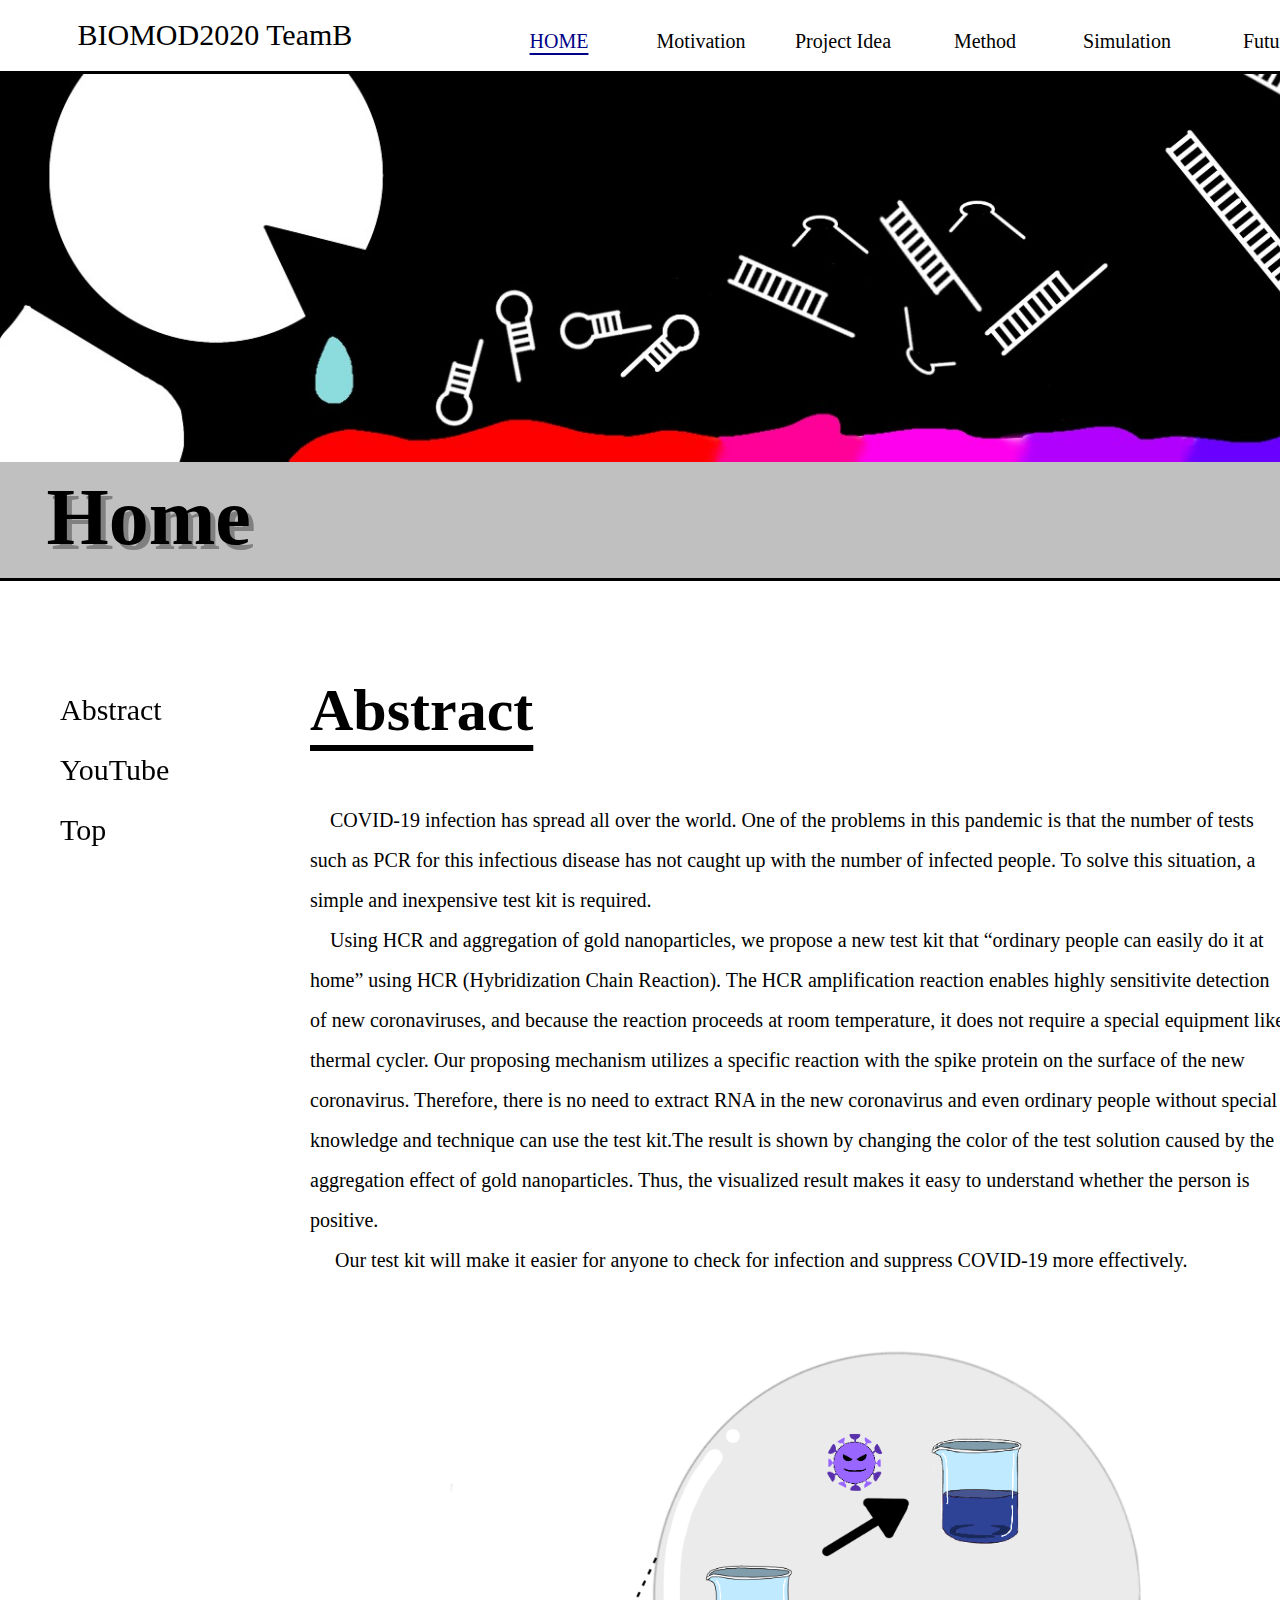
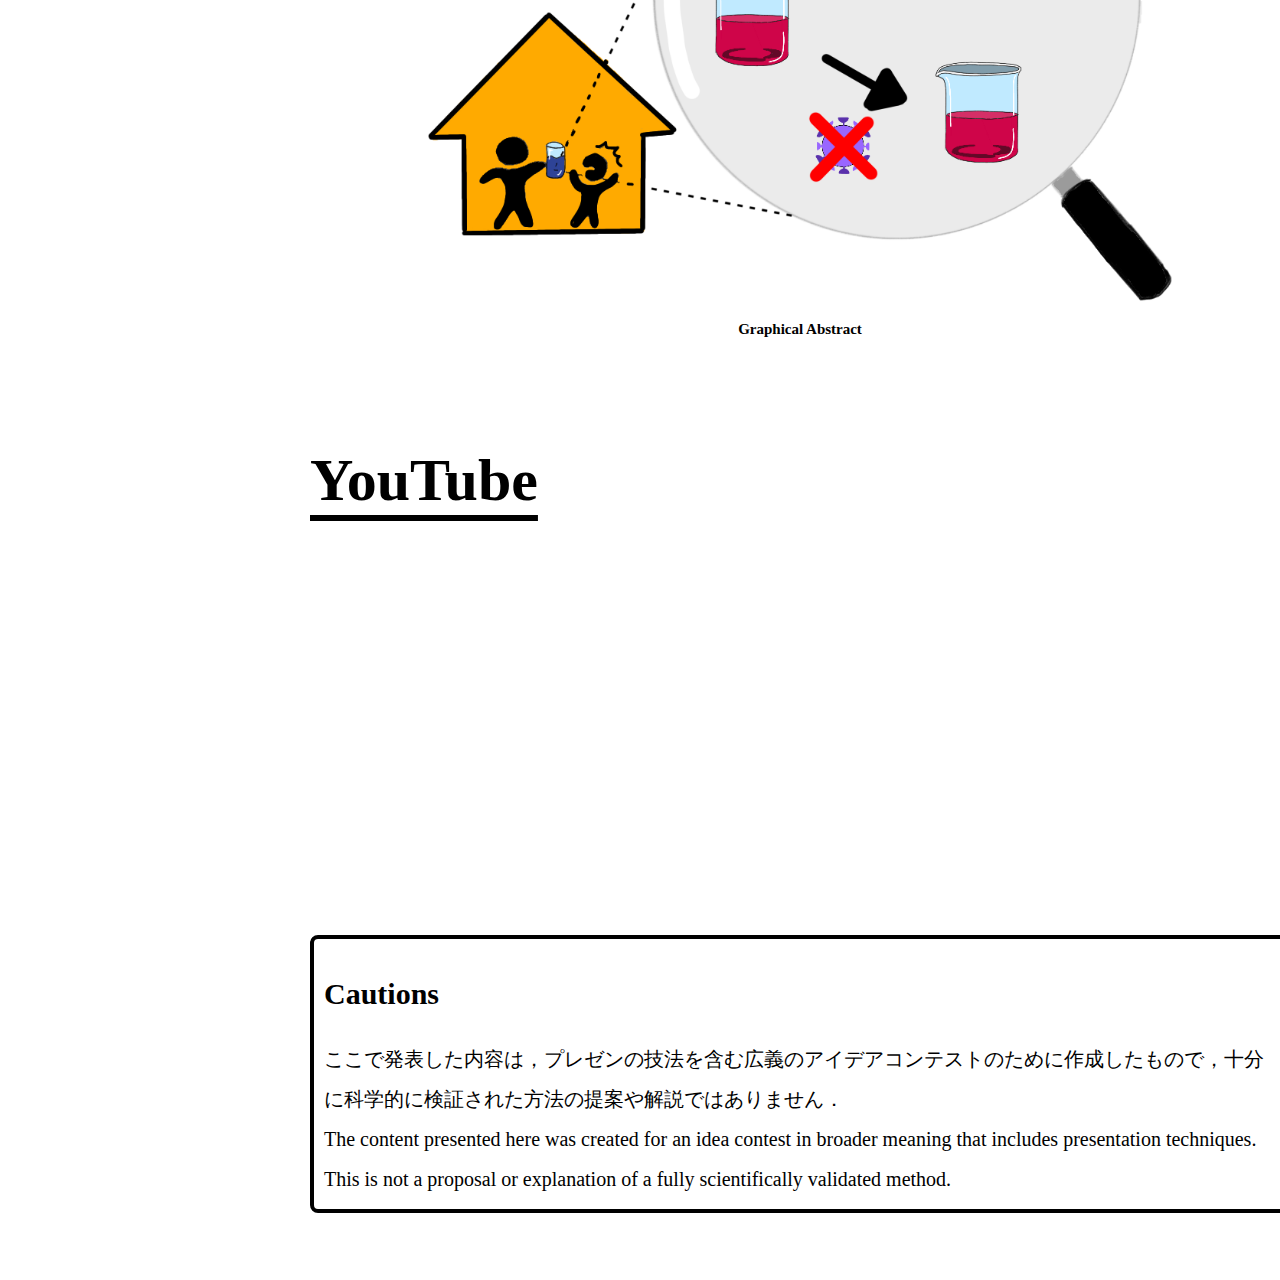
<file: index.html>
<!DOCTYPE html>

<!--　<!DOCTYPE html>はHTMLを書きますという宣言  --> 

<!-- wikiの設定を<head>要素の中にかいていきます。タイトルや参照するほかのファイルを指定したりします --> 
<html>
    
    <head>
        <!-- wikiの設定を<head>要素の中にかいていきます。タイトルや参照するほかのファイルを指定したりします -->
        
        <meta charset="utf-8">
        <!--　Wikiを書く際の決まりです。文字の設定です。  --> 
        <title>TeamB wiki_1</title>
    　　　<!--  ページタイトル -->
        <meta name="viewport" content="width=device-width,user-scalable=no,maximum-scale=1" />
     　　<!--  これは各デバイスである程度きれいに表示するため設定です。 --> 
        
        <link rel="stylesheet" media="all" type="text/css" href="aratana.css" />
        <link rel="stylesheet" media="all" type="text/css" href="style.css" />
         
　　　　　<!-- css_failを参照するコマンドです。 -->
        
    </head>
    
    
    
　  <body>
    
       <!--見出しの部分-->
       <div class="ue">
       <ul class="midashi">
           <a id="TopHome">BIOMOD2020 TeamB </a>
       </ul>
    
       <!--ヘッダーの編集-->
　　　<dev class="head">
     <ul class="menu">
         
        <li class="category1">
         <span class="menu4"><a> HOME</a></span>
            
         </li>
 
          <li class="category1">
         <span class="menu1"> <a href = "Motivation.html">Motivation</a></span>
                 <ul class="menu2">
                  
                 </ul>
         </li>
         
         <li class="category1">
         <span class="menu1"> <a href = "Idea.html">Project&nbsp;Idea</a></span>
             <ul class="menu2">
                <li class="menu3"><a href="Idea.html#Solution">Solution</a></li>
                 <li class="menu3"><a href="Idea.html#StrongPoint">Strong Point</a></li>
             </ul>
         </li>
         
         <li class="category1">
       <span class="menu1"> <a href = "design.html">Method</a></span>
             <ul class="menu2">
                 
                 
             </ul>
         </li>
               
             <li class="category1">
         <span class="menu1"> <a href = "Simulation.html">Simulation</a></span>
                 <ul class="menu2">
                    
                 </ul>
         </li>
    <li class="category1">
       <span class="menu1"> <a href = "Future.html">Future</a></span>
        <ul class="menu2">
            <li class="menu3"><a href="Future.html#Future">Future</a></li>
            <li class="menu3"><a href="Future.html#ELSI">ELSI</a></li>
        </ul>
         </li>
        
        <li class="category1">
         <span class="menu1"> <a href = "team.html">team</a></span>
            <ul class="menu2">
              
            </ul>
         </li>
     </ul>
     </dev>
           <ul class="title">
               <img src="ヘッド.jpg">
               <a>Home</a></ul>
       </div>
　　
<div>
       
       </div>      
      
       
      
       <div class="main">
           
            
            
           <a id="Abstract"> <h1>Abstract</h1></a>
           <p>
            &emsp;COVID-19 infection has spread all over the world. One of the problems in this pandemic is that the number of tests such as PCR for this infectious disease has not caught up with the number of infected people. To solve this situation, a simple and inexpensive test kit is required.  
           </p>
           <p>
            &emsp;Using HCR and aggregation of gold nanoparticles, we propose a new test kit that “ordinary people can easily do it at home” using HCR (Hybridization Chain Reaction). The HCR amplification reaction enables highly sensitivite detection of new coronaviruses, and because the reaction proceeds at room temperature, it does not require a special equipment like thermal cycler. Our proposing mechanism utilizes a specific reaction with the spike protein on the surface of the new coronavirus. Therefore, there is no need to extract RNA in the new coronavirus and even ordinary people without special knowledge and technique can use the test kit.The result is shown by changing the color of the test solution caused by the aggregation effect of gold nanoparticles. Thus, the visualized result makes it easy to understand whether the person is positive.
           </p>
           <p>
           &emsp; Our test kit will make it easier for anyone to check for infection and suppress COVID-19 more effectively.
           </p>
               
               
             <div class="gazo">
           <img src="HOME.png" width="80%"hight="80%">

                 <h6>Graphical Abstract</h6>

           </div> 

           
         
           
          
           <a id="YouTube"><h1>YouTube</h1></a>
           
           <div class="YouTube">
          <iframe width="560" height="315" src="https://www.youtube.com/embed/ZZB4K3yeado" frameborder="0" allow="accelerometer; autoplay; clipboard-write; encrypted-media; gyroscope; picture-in-picture" allowfullscreen></iframe>
               
              
           </div>
           
             <div class="Cautions">                  
    <h2>Cautions</h2>
        <p>ここで発表した内容は，プレゼンの技法を含む広義のアイデアコンテストのために作成したもので，十分に科学的に検証された方法の提案や解説ではありません．</p>
        <p>The content presented here was created for an idea contest in broader meaning that includes presentation techniques. This is not a proposal or explanation of a fully scientifically validated method.</p>
       </div>
       
       </div> 
  
       
       <div class="submain">
       
           <dev class="yoko">
           <ul>
               <li class="omo"><a href="#Abstract">Abstract</a></li>
               <li class="omo"><a href="#YouTube">YouTube</a></li>
               <li class="omo"><a href="#TopHome">Top</a></li>
           </ul>
       </dev>
           
           
           
              
       </div>
       
    </body>
</html>
</file>
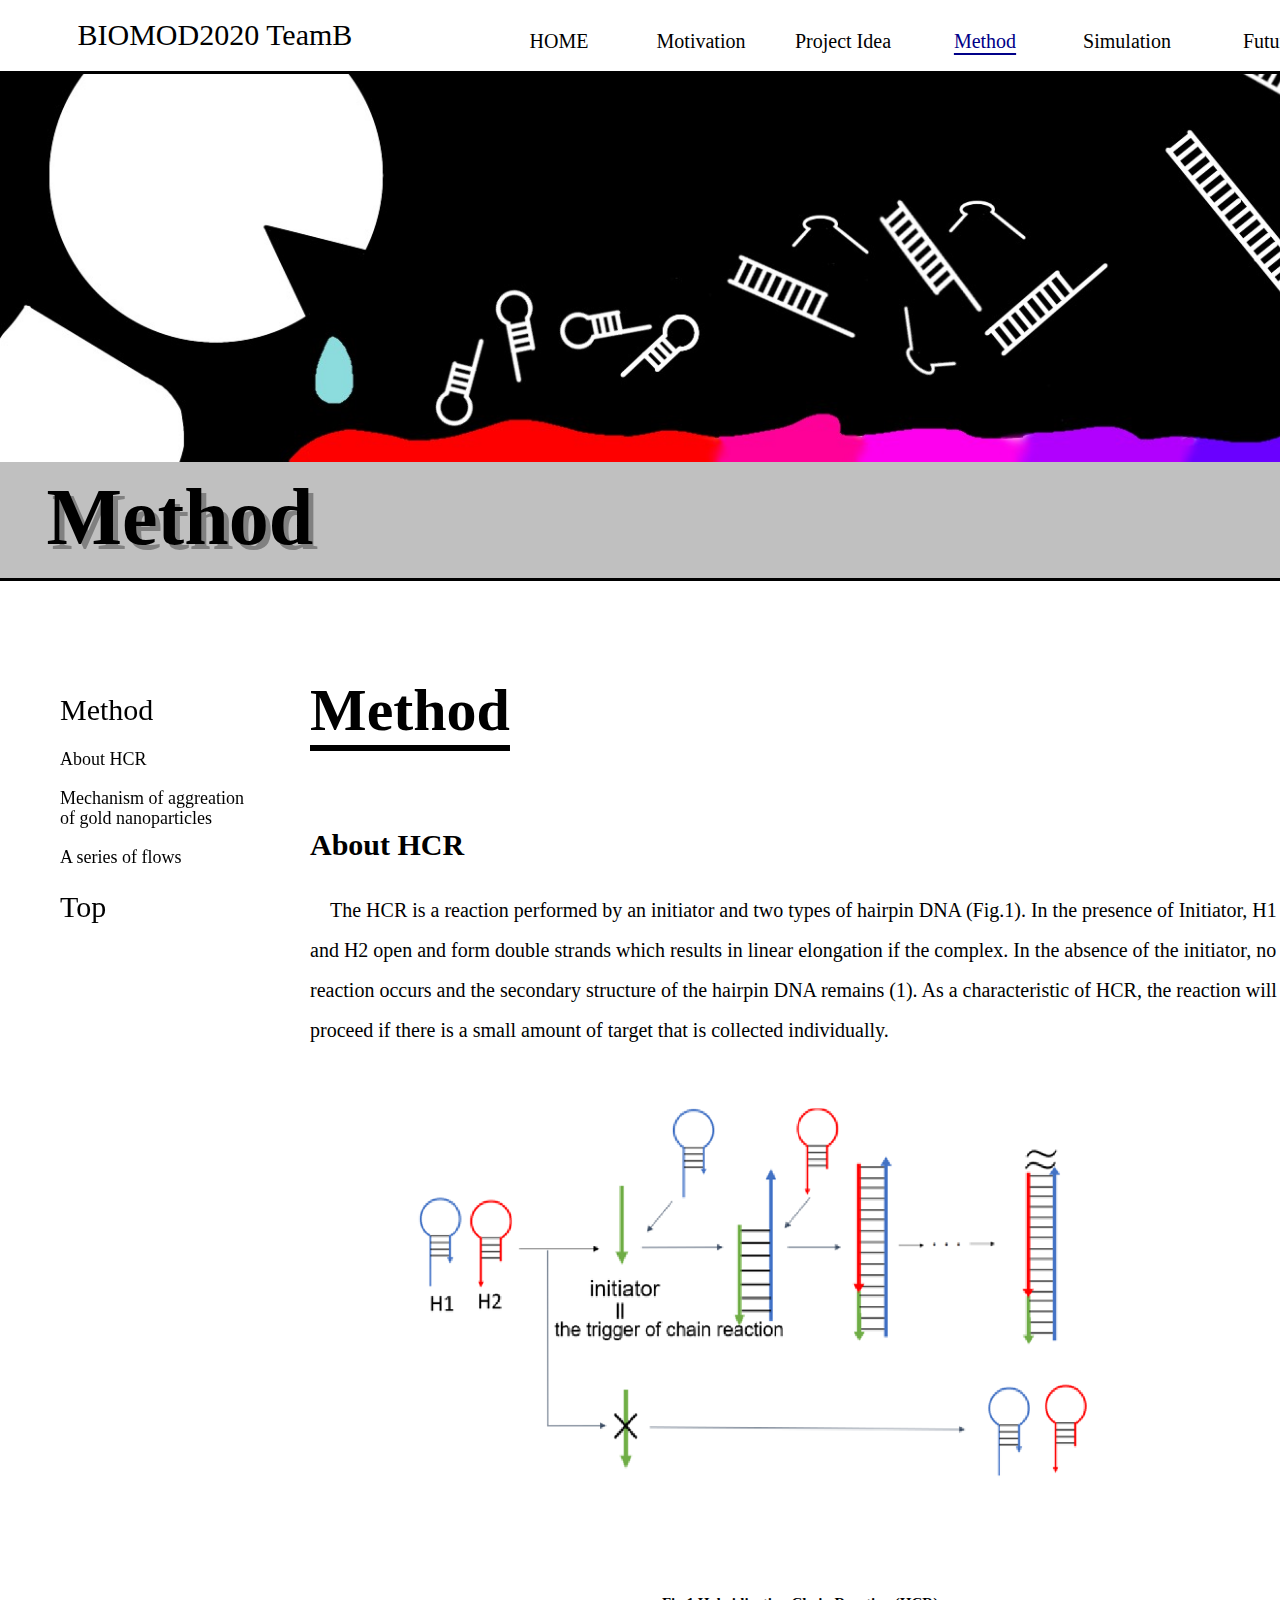
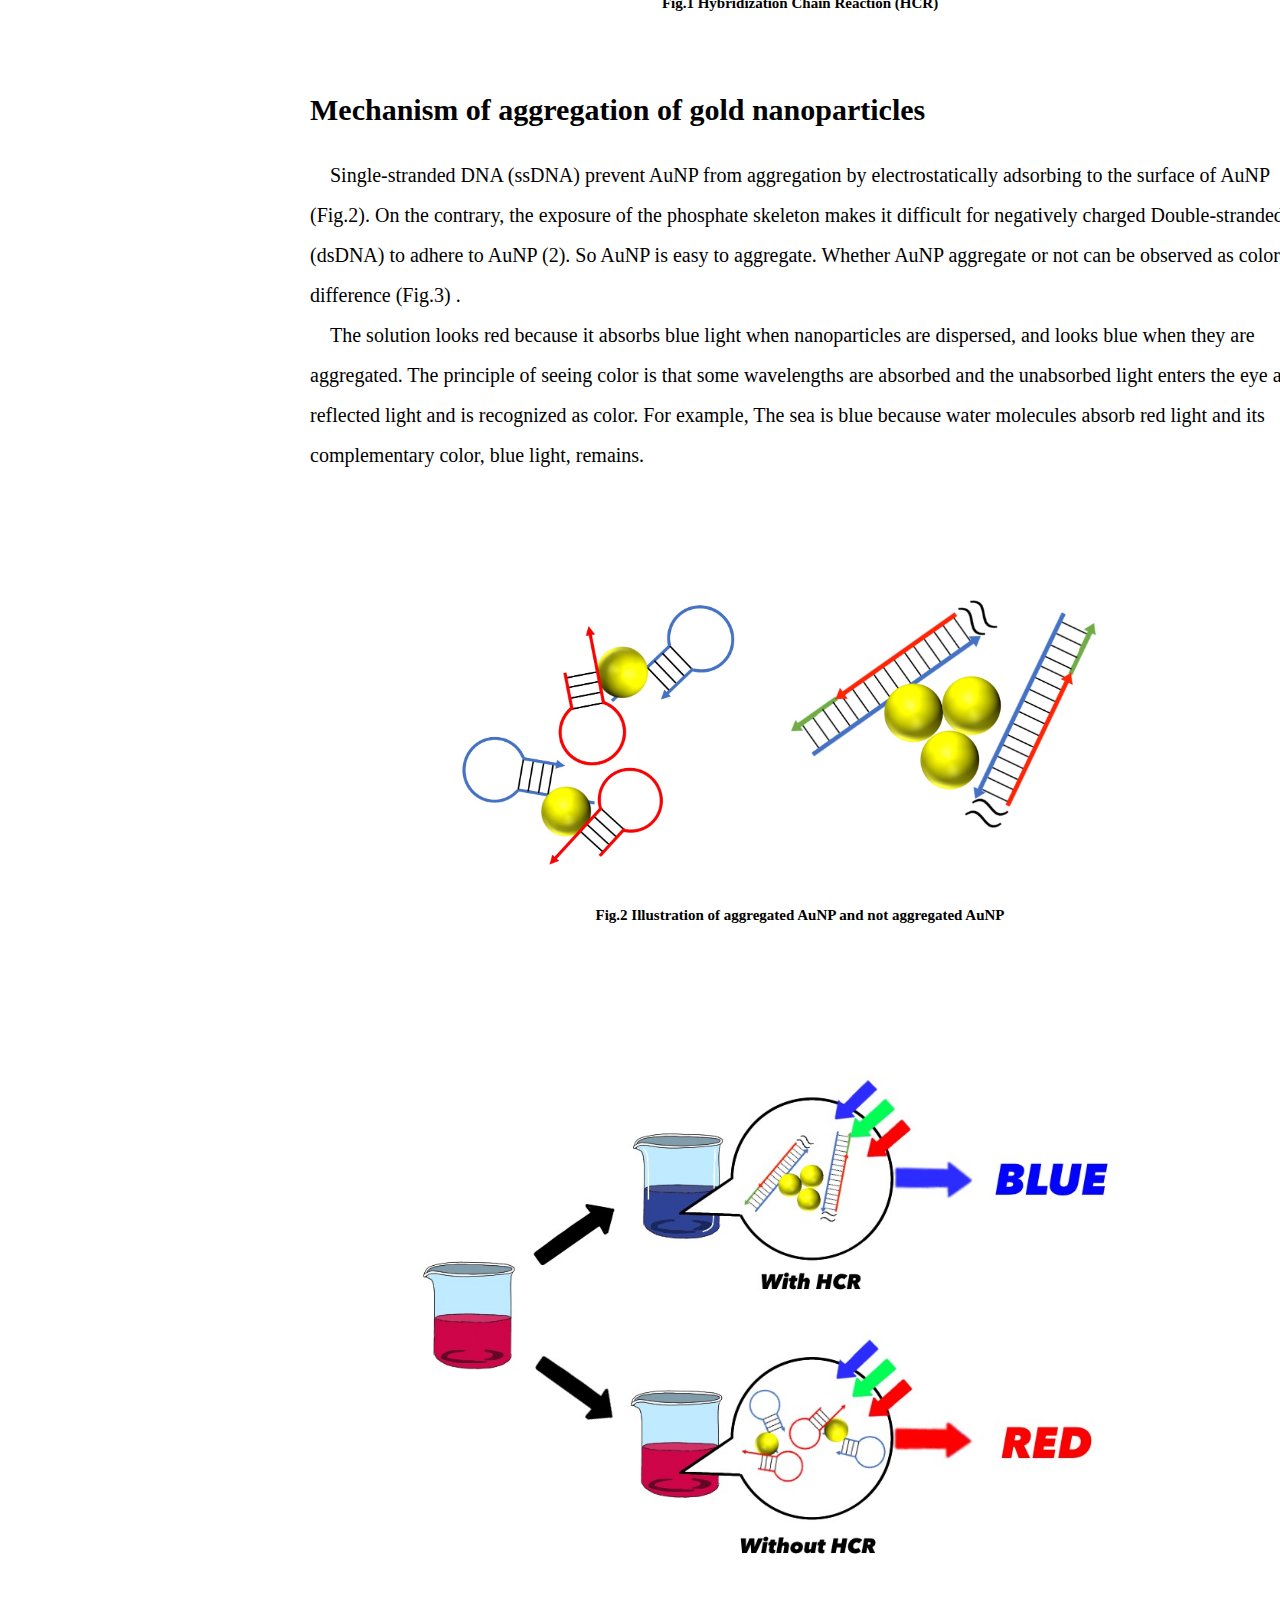
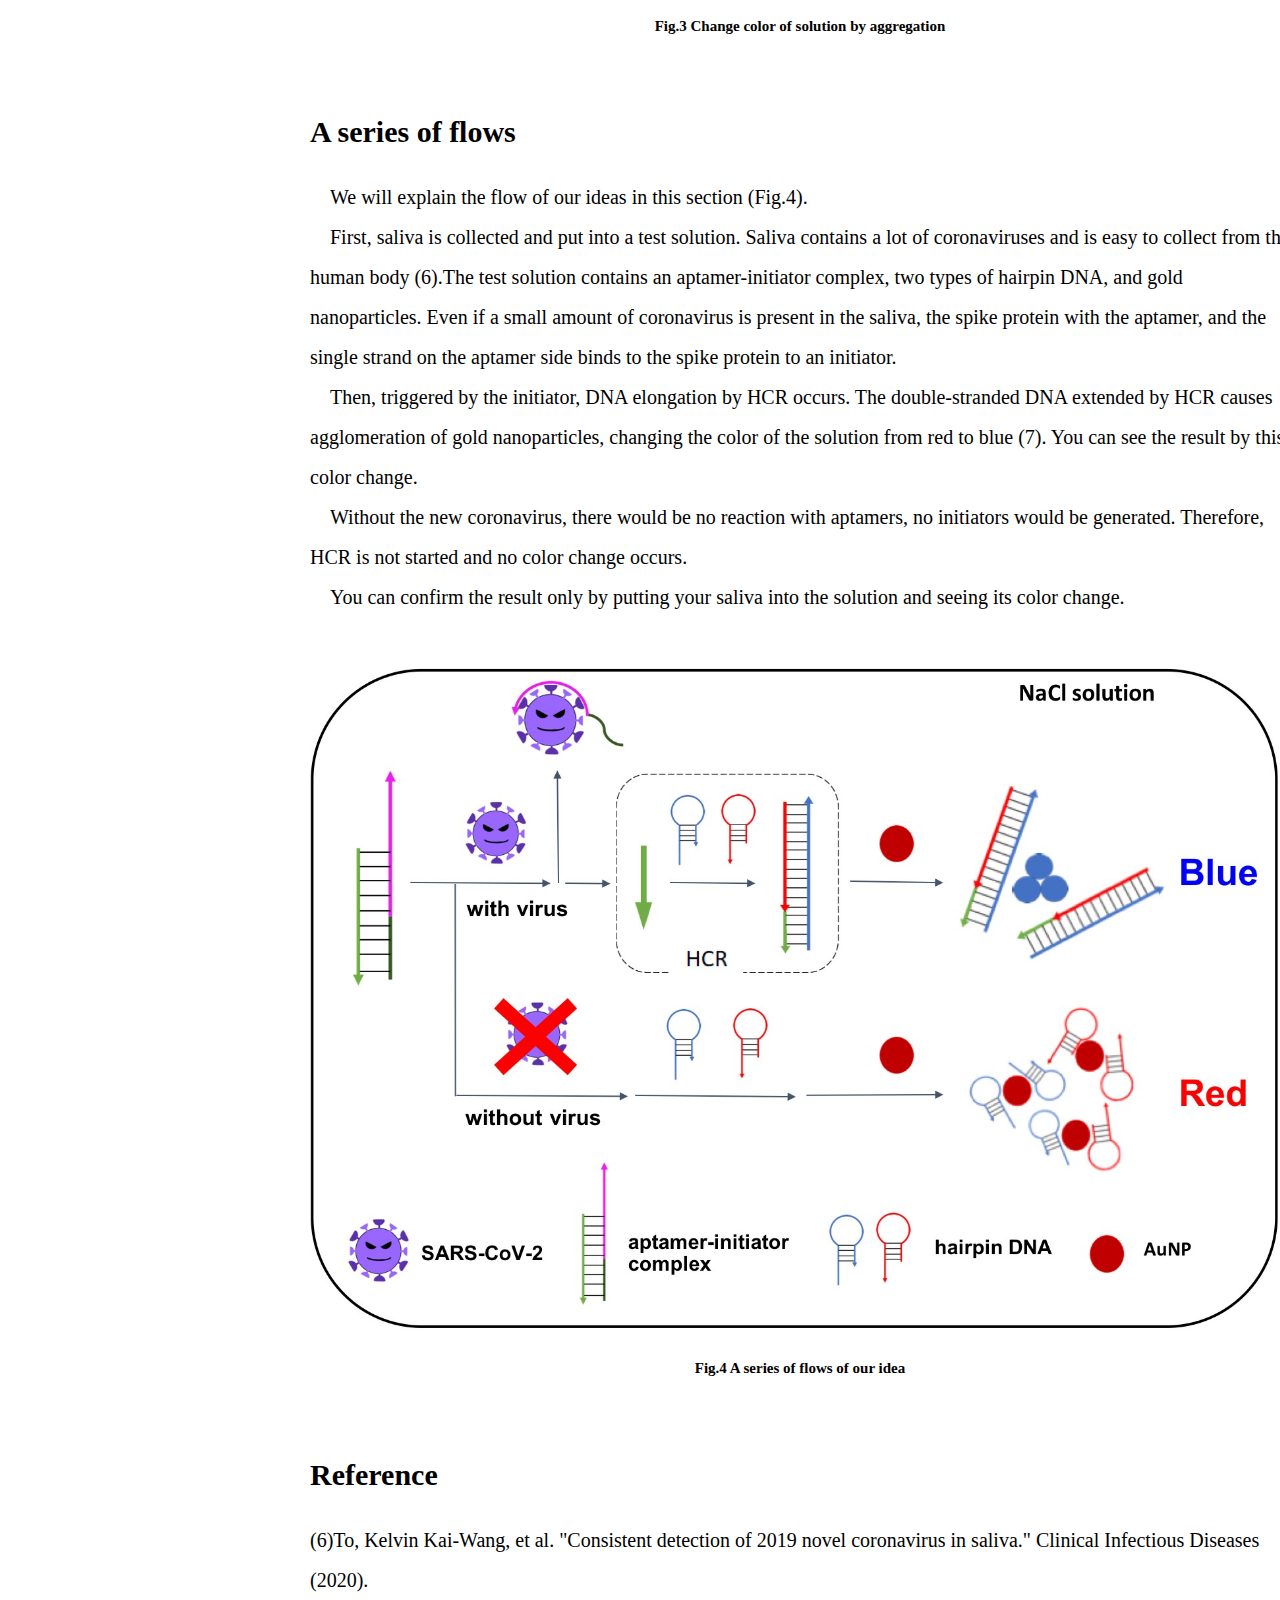
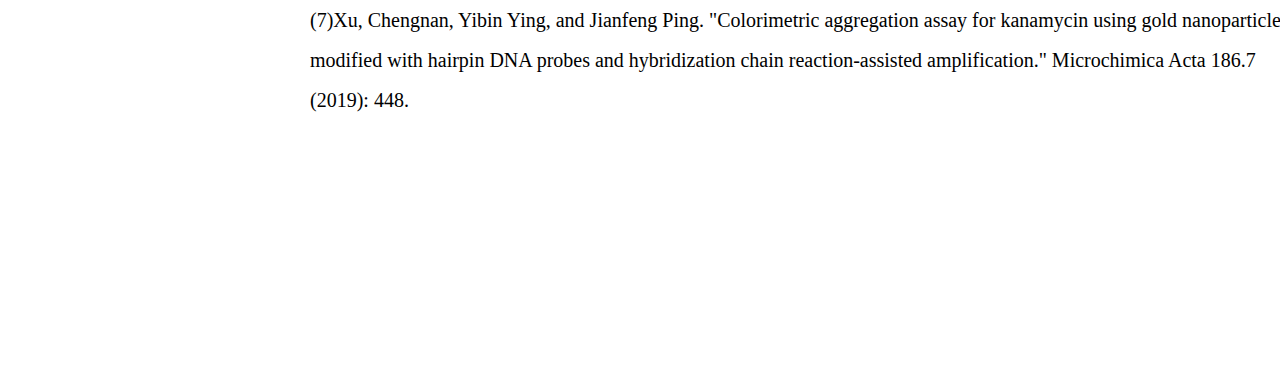
<file: design.html>
<!DOCTYPE html>

<!--　<!DOCTYPE html>はHTMLを書きますという宣言  --> 

<!-- wikiの設定を<head>要素の中にかいていきます。タイトルや参照するほかのファイルを指定したりします --> 
<html>
    
    <head>
        <!-- wikiの設定を<head>要素の中にかいていきます。タイトルや参照するほかのファイルを指定したりします -->
        
        <meta charset="utf-8">
        <!--　Wikiを書く際の決まりです。文字の設定です。  --> 
        <title>TeamB wiki</title>
    　　　<!--  ページタイトル -->
        <meta name="viewport" content="width=device-width,user-scalable=no,maximum-scale=1" />
     　　<!--  これは各デバイスである程度きれいに表示するため設定です。 --> 
        
        <link rel="stylesheet" media="all" type="text/css" href="aratana.css" />
        <link rel="stylesheet" media="all" type="text/css" href="style.css" />
　　　　　<!-- css_failを参照するコマンドです。 -->
        
    </head>
    
    
    
　  <body>
    
       <!--見出しの部分-->
       <div class="ue">
           
       <ul class="midashi">
           <a id="MethodTop">BIOMOD2020 TeamB</a>
       </ul>
    
       <!--ヘッダーの編集-->
　　　　<dev class="head">
     <ul class="menu">
         
     
        <li class="category1">
         <span class="menu1"><a href = "index.html"> HOME</a></span>
             <ul class="menu2">
                 <li class="menu3"><a href="index.html#Abstract">Abstract</a></li>
                 <li class="menu3"><a href="index.html#YouTube">YouTube</a></li>
             </ul>
         </li>
          <li class="category1">
         <span class="menu1"> <a href = "Motivation.html">Motivation</a></span>
                 <ul class="menu2">
                  
                 </ul>
         </li>
         
         <li class="category1">
         <span class="menu1"> <a href = "Idea.html">Project&nbsp;Idea</a></span>
             <ul class="menu2">
                <li class="menu3"><a href="Idea.html#Solution">Solution</a></li>
                  <li class="menu3"><a href="Idea.html#StrongPoint">Strong Point</a></li>
             </ul>
         </li>
        
         <li class="category1">
       <span class="menu4"> <a>Method</a></span>
             
         </li>
               
            <li class="category1">
         <span class="menu1"> <a href = "Simulation.html">Simulation</a></span>
                 <ul class="menu2">
                    
                 </ul>
         </li>
    <li class="category1">
       <span class="menu1"> <a href = "Future.html">Future</a></span>
        <ul class="menu2">
            <li class="menu3"><a href="Future.html#Future">Future</a></li>
            <li class="menu3"><a href="Future.html#ELSI">ELSI</a></li>
        </ul>
         </li>
        
        <li class="category1">
         <span class="menu1"> <a href = "team.html">team</a></span>
            <ul class="menu2">
              
            </ul>
         </li>
     </ul>
     </dev>
            <ul class="title">
                 <img src="ヘッド.jpg">
                <a>Method</a></ul>
       </div>
　　
 
       
       <div class="main">

           
           
           <a id="Method"><h1>Method</h1></a>
           <a id="About"><h2>About HCR</h2></a>
            <p>&emsp;The HCR is a reaction performed by an initiator and two types of hairpin DNA (Fig.1). In the presence of Initiator, H1 and H2 open and form double strands which results in linear elongation if the complex. In the absence of the initiator, no reaction occurs and the secondary structure of the hairpin DNA remains (1). As a characteristic of HCR, the reaction will proceed if there is a small amount of target that is collected individually.</p>
              
           <div class="gazo">
              <img src="えいちしーあーる.png"alt=""width="80%"height="20%">  
               <h6>Fig.1 Hybridization Chain Reaction (HCR)</h6>
           </div>
               
           <a id="Mechanism"> <h2>Mechanism of aggregation of gold nanoparticles</h2></a>
            <p>&emsp;Single-stranded DNA (ssDNA) prevent AuNP from aggregation by electrostatically adsorbing to the surface of AuNP (Fig.2). On the contrary, the exposure of the phosphate skeleton makes it difficult for negatively charged Double-stranded (dsDNA) to adhere to AuNP (2). So AuNP is easy to aggregate. Whether AuNP aggregate or not can be observed as color difference (Fig.3) .
            </p>
           <p>
            &emsp;The solution looks red because it absorbs blue light when nanoparticles are dispersed, and looks blue when they are aggregated. The principle of seeing color is that some wavelengths are absorbed and the unabsorbed light enters the eye as reflected light and is recognized as color. For example, The sea is blue because water molecules absorb red light and its complementary color, blue light, remains.
            </p>
              

          

           <div class="gazo">
            <img src="金ナノ合同.png"alt=""width="70%"height="20%">
               <h6>Fig.2 Illustration of aggregated AuNP and not aggregated AuNP</h6>
               </div>

            
           <div class="gazo">
              <img src="金ナノ色.jpg"alt=""width="80%"height="20%">
               <h6>Fig.3 Change color of solution by aggregation</h6>
           </div>
           
           <a id="series"><h2>A series of flows</h2></a>
           <p>&emsp;We will explain the flow of our ideas in this section (Fig.4).
           </p>
           <p>
           &emsp;First, saliva is collected and put into a test solution. Saliva contains a lot of coronaviruses and is easy to collect from the human body (6).The test solution contains an aptamer-initiator complex, two types of hairpin DNA, and gold nanoparticles. Even if a small amount of coronavirus is present in the saliva, the spike protein with the aptamer, and the single strand on the aptamer side binds to the spike protein to an initiator.
           </p>
           <p>
            &emsp;Then, triggered by the initiator, DNA elongation by HCR occurs. The double-stranded DNA extended by HCR causes agglomeration of gold nanoparticles, changing the color of the solution from red to blue (7). You can see the result by this color change.
           </p>
           <p>
            &emsp;Without the new coronavirus, there would be no reaction with aptamers, no initiators would be generated. Therefore, HCR is not started and no color change occurs. 
            </p>
           <p>
            &emsp;You can confirm the result only by putting your saliva into the solution and seeing its color change.
           </p>
           
          <div class="gazo">
           <img src="はんのうぜんたい.jpg"alt=""width="100%"height="40%">
              <h6>Fig.4 A series of flows of our idea</h6>
           </div>
           
      <h2>Reference</h2>
           <p>(6)To, Kelvin Kai-Wang, et al. "Consistent detection of 2019 novel coronavirus in saliva." Clinical Infectious Diseases (2020).</p>
           <p>(7)Xu, Chengnan, Yibin Ying, and Jianfeng Ping. "Colorimetric aggregation assay for kanamycin using gold nanoparticles modified with hairpin DNA probes and hybridization chain reaction-assisted amplification." Microchimica Acta 186.7 (2019): 448.</p>
       </div>
       
        <div class="submainMethod">
       
       <div class="yoko">
           <ul>
                <a href="#Method" ><li class="omo">Method</li></a>
               <a href="#About"><li class="sabu">About HCR</li></a>
               <a href="#Mechanism"><li class="sabu">Mechanism of aggreation of gold nanoparticles</li></a>
               <a href="#series"><li class="sabu">A series of flows</li></a>
               <a href="#MethodTop" ><li class="omo">Top</li></a>
           </ul>
       </div>
       </div>

    </body>
</html>
</file>
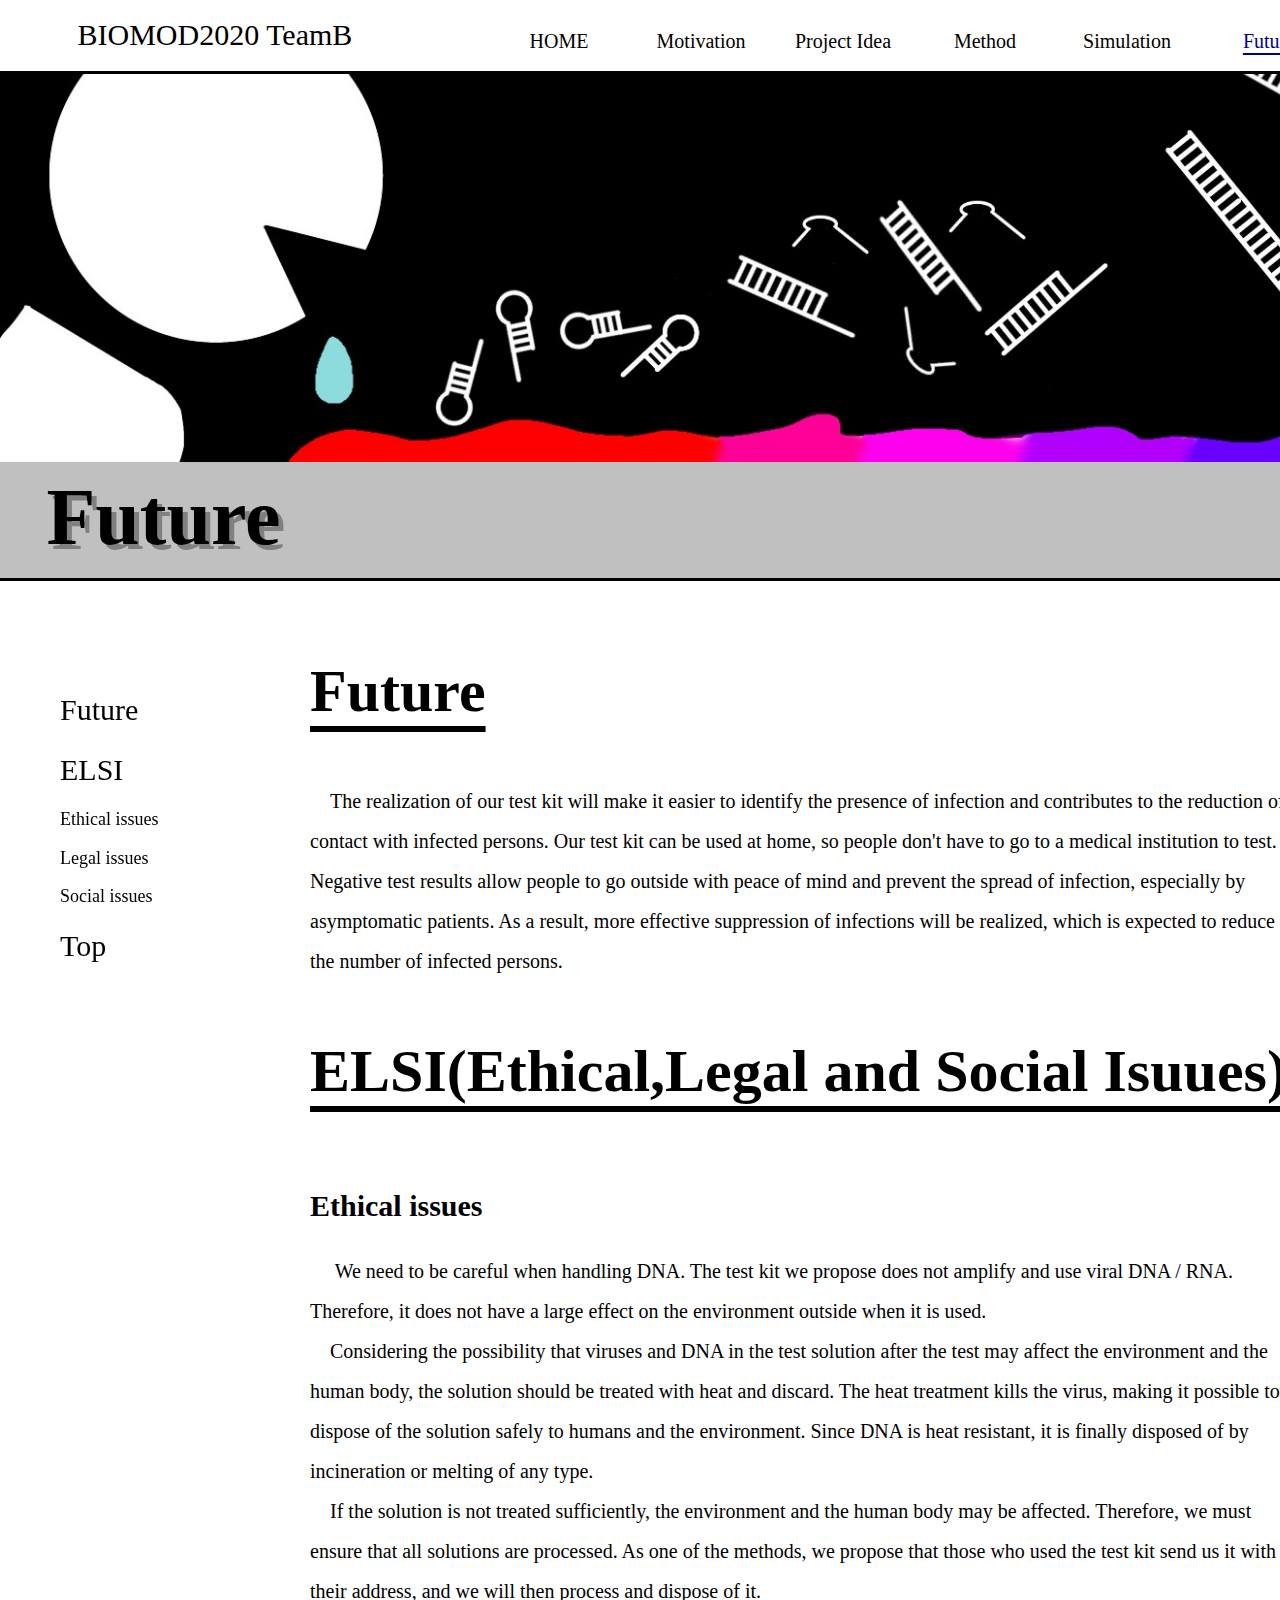
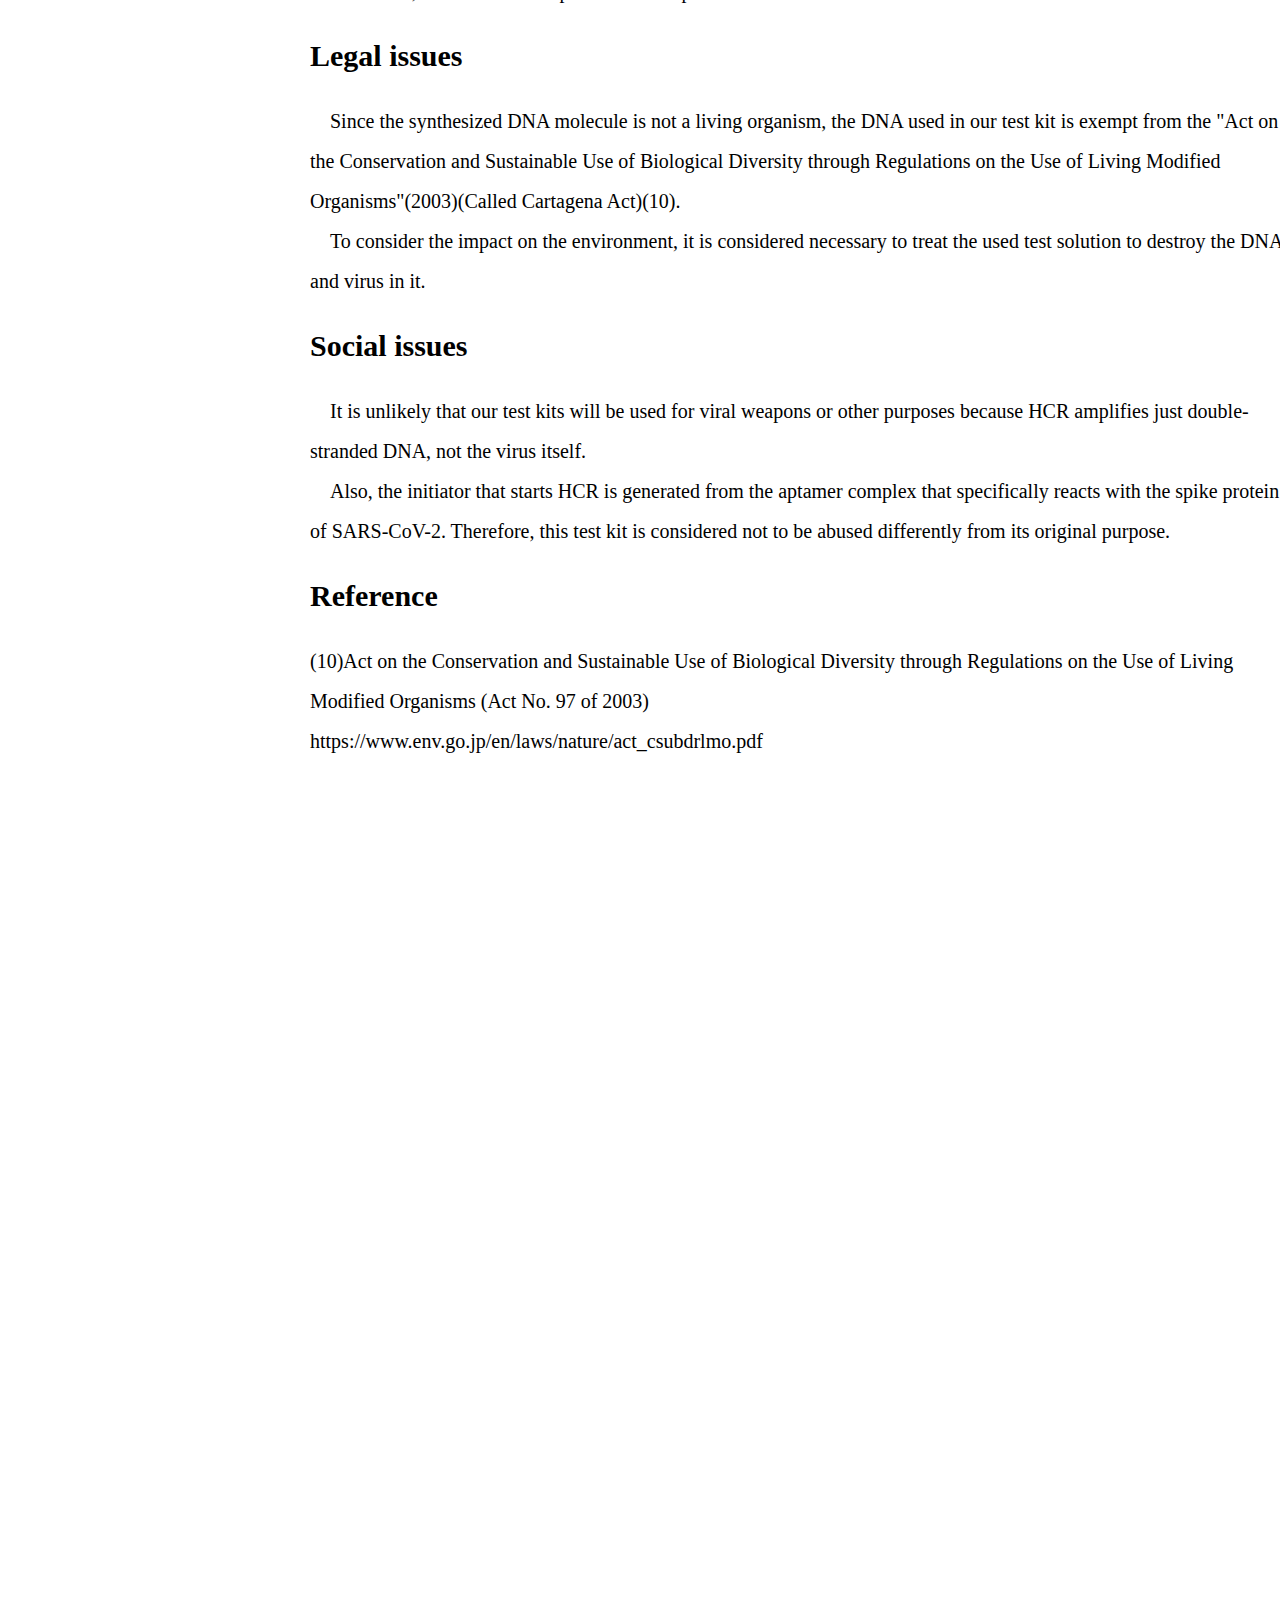
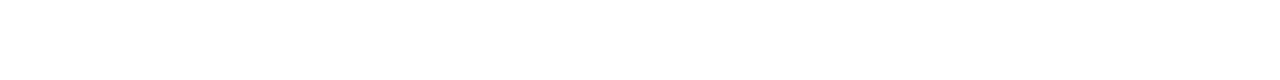
<file: Future.html>
<!DOCTYPE html>

<!--　<!DOCTYPE html>はHTMLを書きますという宣言  --> 

<!-- wikiの設定を<head>要素の中にかいていきます。タイトルや参照するほかのファイルを指定したりします --> 
<html>
    
    <head>
        <!-- wikiの設定を<head>要素の中にかいていきます。タイトルや参照するほかのファイルを指定したりします -->
        
        <meta charset="utf-8">
        <!--　Wikiを書く際の決まりです。文字の設定です。  --> 
        <title>TeamB wiki</title>
    　　　<!--  ページタイトル -->
        <meta name="viewport" content="width=device-width,user-scalable=no,maximum-scale=1" />
     　　<!--  これは各デバイスである程度きれいに表示するため設定です。 --> 
        
           <link rel="stylesheet" media="all" type="text/css" href="aratana.css" />
        <link rel="stylesheet" media="all" type="text/css" href="style.css" />
　　　　　<!-- css_failを参照するコマンドです。 -->
        
    </head>
    
    
    
　  <body>
    
       <!--見出しの部分-->
       <div class="ue">
       <ul class="midashi">
           <a id="FutureTop">BIOMOD2020 TeamB</a>
       </ul>
    
       <!--ヘッダーの編集-->
　　　　<div class="head">
     <ul class="menu">
         
        <li class="category1">
         <span class="menu1"><a href = "index.html"> HOME</a></span>
             <ul class="menu2">
                 <li class="menu3"><a href="index.html#Abstract">Abstract</a></li>
                 <li class="menu3"><a href="index.html#YouTube">YouTube</a></li>
             </ul>
         </li>
         
         <li class="category1">
         <span class="menu1"> <a href = "Motivation.html">Motivation</a></span>
                 <ul class="menu2">
                  
                 </ul>
         </li>
         
         <li class="category1">
         <span class="menu1"> <a href = "Idea.html">Project&nbsp;Idea</a></span>
             <ul class="menu2">
                <li class="menu3"><a href="Idea.html#Solution">Solution</a></li>
                  <li class="menu3"><a href="Idea.html#StrongPoint">Strong Point</a></li>
             </ul>
         </li>
         
         <li class="category1">
       <span class="menu1"> <a href = "design.html">Method</a></span>
             <ul class="menu2">
                 
                 
             </ul>
         </li>
               
             <li class="category1">
         <span class="menu1"> <a href = "Simulation.html">Simulation</a></span>
                 <ul class="menu2">
                    
                 </ul>
         </li>
    <li class="category1">
       <span class="menu4"> <a>Future</a></span>
        
         </li>
        <li class="category1">
         <span class="menu1"> <a href = "team.html">team</a></span>
            <ul class="menu2">
              
            </ul>
         </li>
       
     </ul>
     </div>
            <ul class="title">
                 <img src="ヘッド.jpg">
                <a>Future</a></ul>
       </div>

        
         
       
       <div class="main">
           
           <a id="Future"><h1>Future</h1></a>
            <p>
             &emsp;The realization of our test kit  will make it easier to identify the presence of infection and contributes to the reduction of contact with infected persons. Our test kit can be used at home, so people don't have to go to a medical institution to test. Negative test results allow people to go outside with peace of mind and prevent the spread of infection, especially by asymptomatic patients.
             As a result, more effective suppression of infections will be realized, which is expected to reduce the number of infected persons.
   
                
           </p>
           
           
           <a id="ELSI"> <h1>ELSI(Ethical,Legal and Social Isuues)</h1></a>
           
           
           <a id="Ethical"><h2>Ethical issues</h2></a>
           <p>
         &emsp; We need to be careful when handling DNA.
            The test kit we propose does not amplify and use viral DNA / RNA.
            Therefore, it does not have a large effect on the environment outside when it is used.
              
            
           </p>               
           <p>
            &emsp;Considering the possibility that viruses and DNA in the test solution after the test may affect the environment and the human body, the solution should be treated with heat and discard. 
            The heat treatment kills the virus,  making it possible to dispose of the solution safely to humans and the environment.
            Since DNA is heat resistant, it is finally disposed of by incineration or melting of any type.
            
           </p>
           <p>
           &emsp;If the solution is not treated sufficiently, the environment and the human body may be affected.
           Therefore, we must ensure that all solutions are processed.
            As one of the methods, we propose that those who used the test kit send us it with their address, and we will then process and dispose of it.
            
    　      </p>
           
           <a id="Legal"> <h2>Legal issues</h2></a>
           
           <p>
            &emsp;Since the synthesized DNA molecule is not a living organism, the DNA used in our  test kit is exempt from the "Act on the Conservation and Sustainable Use of Biological Diversity through Regulations on the Use of Living Modified Organisms"(2003)(Called Cartagena Act)(10).
            
           
           </p>
           <p>
           &emsp;To consider the impact on the environment, it is considered necessary to treat the used test solution to destroy the DNA and virus in it.
               
            
           </p>
            

           
           
           <a id="Social"> <h2>Social issues</h2></a>
           <p>
           &emsp;It is unlikely that our test kits will be used for viral weapons or other purposes because HCR amplifies just double-stranded DNA, not the virus itself.
          
           </p>
           <p>
            &emsp;Also, the initiator that starts HCR is generated from the aptamer complex that specifically reacts with the spike protein of SARS-CoV-2.
            Therefore, this test kit is considered not to be abused differently from its original purpose.

            
           </p>
           
              
       
            <h2>Reference</h2>
            <p>(10)Act on the Conservation and Sustainable Use of Biological Diversity through Regulations on the Use of Living Modified Organisms (Act No. 97 of 2003)</p>
        <p>https://www.env.go.jp/en/laws/nature/act_csubdrlmo.pdf</p>
           
           
       </div>
           
           <div class="submainFuture">
           <div class="yoko">
           <ul>
               <a href="#Future"><li class="omo">Future</li></a>
               <a href="#ELSI"><li class="omo">ELSI</li></a>
                 <a href="#Ethical"><li class="sabu">Ethical issues</li></a>
               <a href="#Legal"><li class="sabu">Legal issues</li></a>
               <a href="#Social"><li class="sabu">Social issues</li></a>
               <a href="#FutureTop"><li class="omo">Top</li></a>
              
               
           </ul>
       </div>
       </div>
   
       
    </body>
</html>
</file>
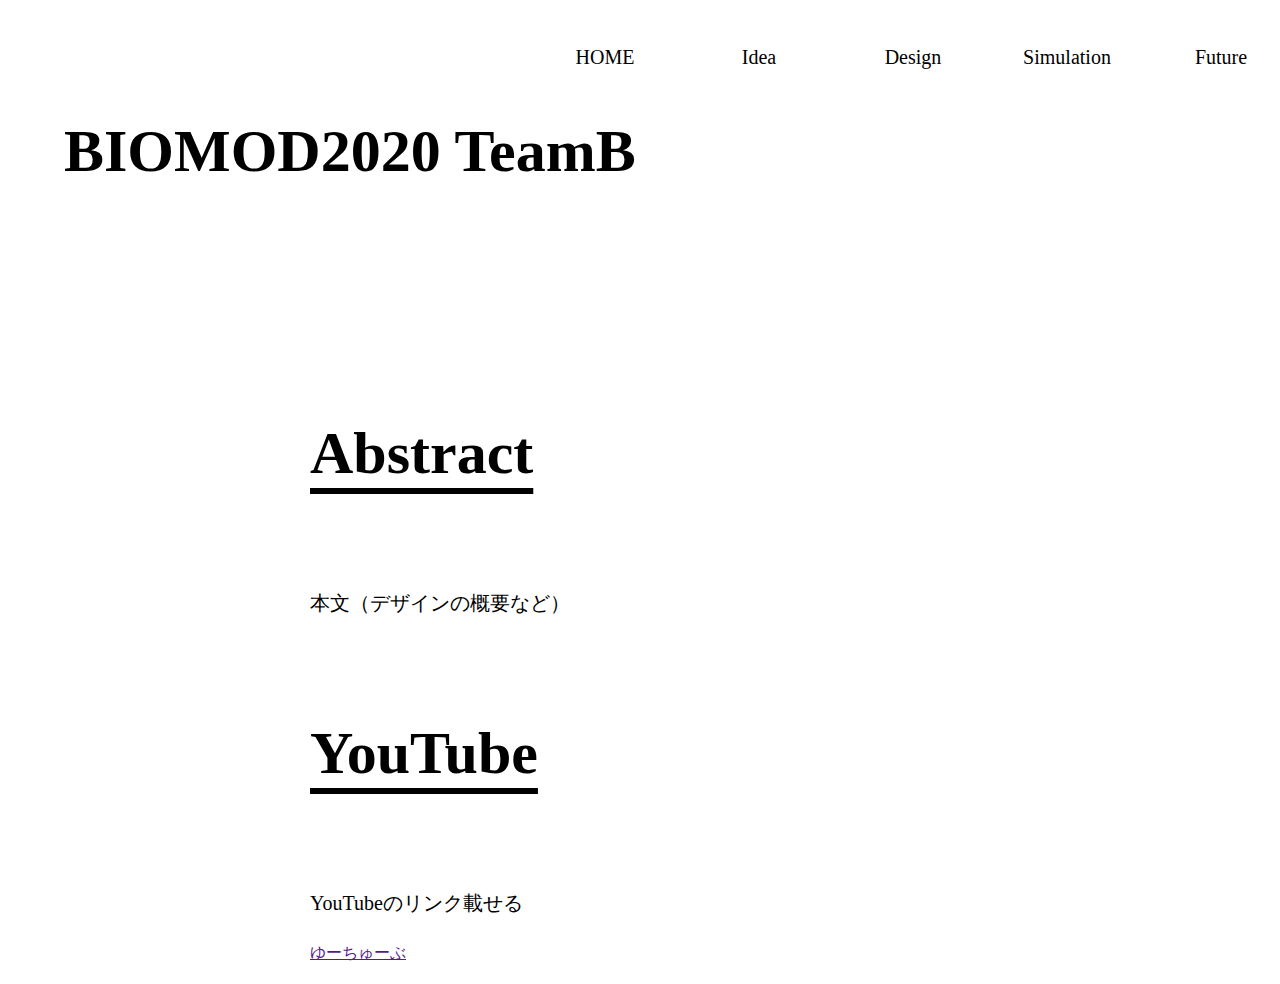
<file: home.html>
<!DOCTYPE html>

<!--　<!DOCTYPE html>はHTMLを書きますという宣言  --> 

<!-- wikiの設定を<head>要素の中にかいていきます。タイトルや参照するほかのファイルを指定したりします --> 
<html>
    
    <head>
        <!-- wikiの設定を<head>要素の中にかいていきます。タイトルや参照するほかのファイルを指定したりします -->
        
        <meta charset="utf-8">
        <!--　Wikiを書く際の決まりです。文字の設定です。  --> 
        <title>TeamB wiki</title>
    　　　<!--  ページタイトル -->
        <meta name="viewport" content="width=device-width,user-scalable=no,maximum-scale=1" />
     　　<!--  これは各デバイスである程度きれいに表示するため設定です。 --> 
        
        <link rel="stylesheet" media="all" type="text/css" href="style.css" />
　　　　　<!-- css_failを参照するコマンドです。 -->
        
    </head>
    
    
    
　  <body>
    
       <!--見出しの部分-->
       <div class="midashi">
           <h1>BIOMOD2020 TeamB</h1>
       </div>
    
       <!--ヘッダーの編集-->
　　　<div class="head">
     <ul class="menu">
         <li class="menu1"><a href = "home.html"> HOME</a></li>
         <li class="menu1"> <a href = "Idea.html">Idea</a></li>
       <li class="menu1"> <a href = "design.html">Design</a></li>
         <li class="menu1"> <a href = "Simulation.html">Simulation</a></li>
       <li class="menu1"> <a href = "Future.html">Future</a></li>
         <li class="menu1"> <a href = "team.html">team</a></li>
     </ul>
     </div>
　　

       
       
       <div class="main">
           <h1>Abstract</h1>
           <p>本文（デザインの概要など）</p>
           
           
           <div class ="sub">
            <h1>YouTube</h1>
            <p>YouTubeのリンク載せる</p>   
           <a href = "">ゆーちゅーぶ</a>
           
            
        　　</div>
           
       </div>
       
       
    </body>
</html>
</file>
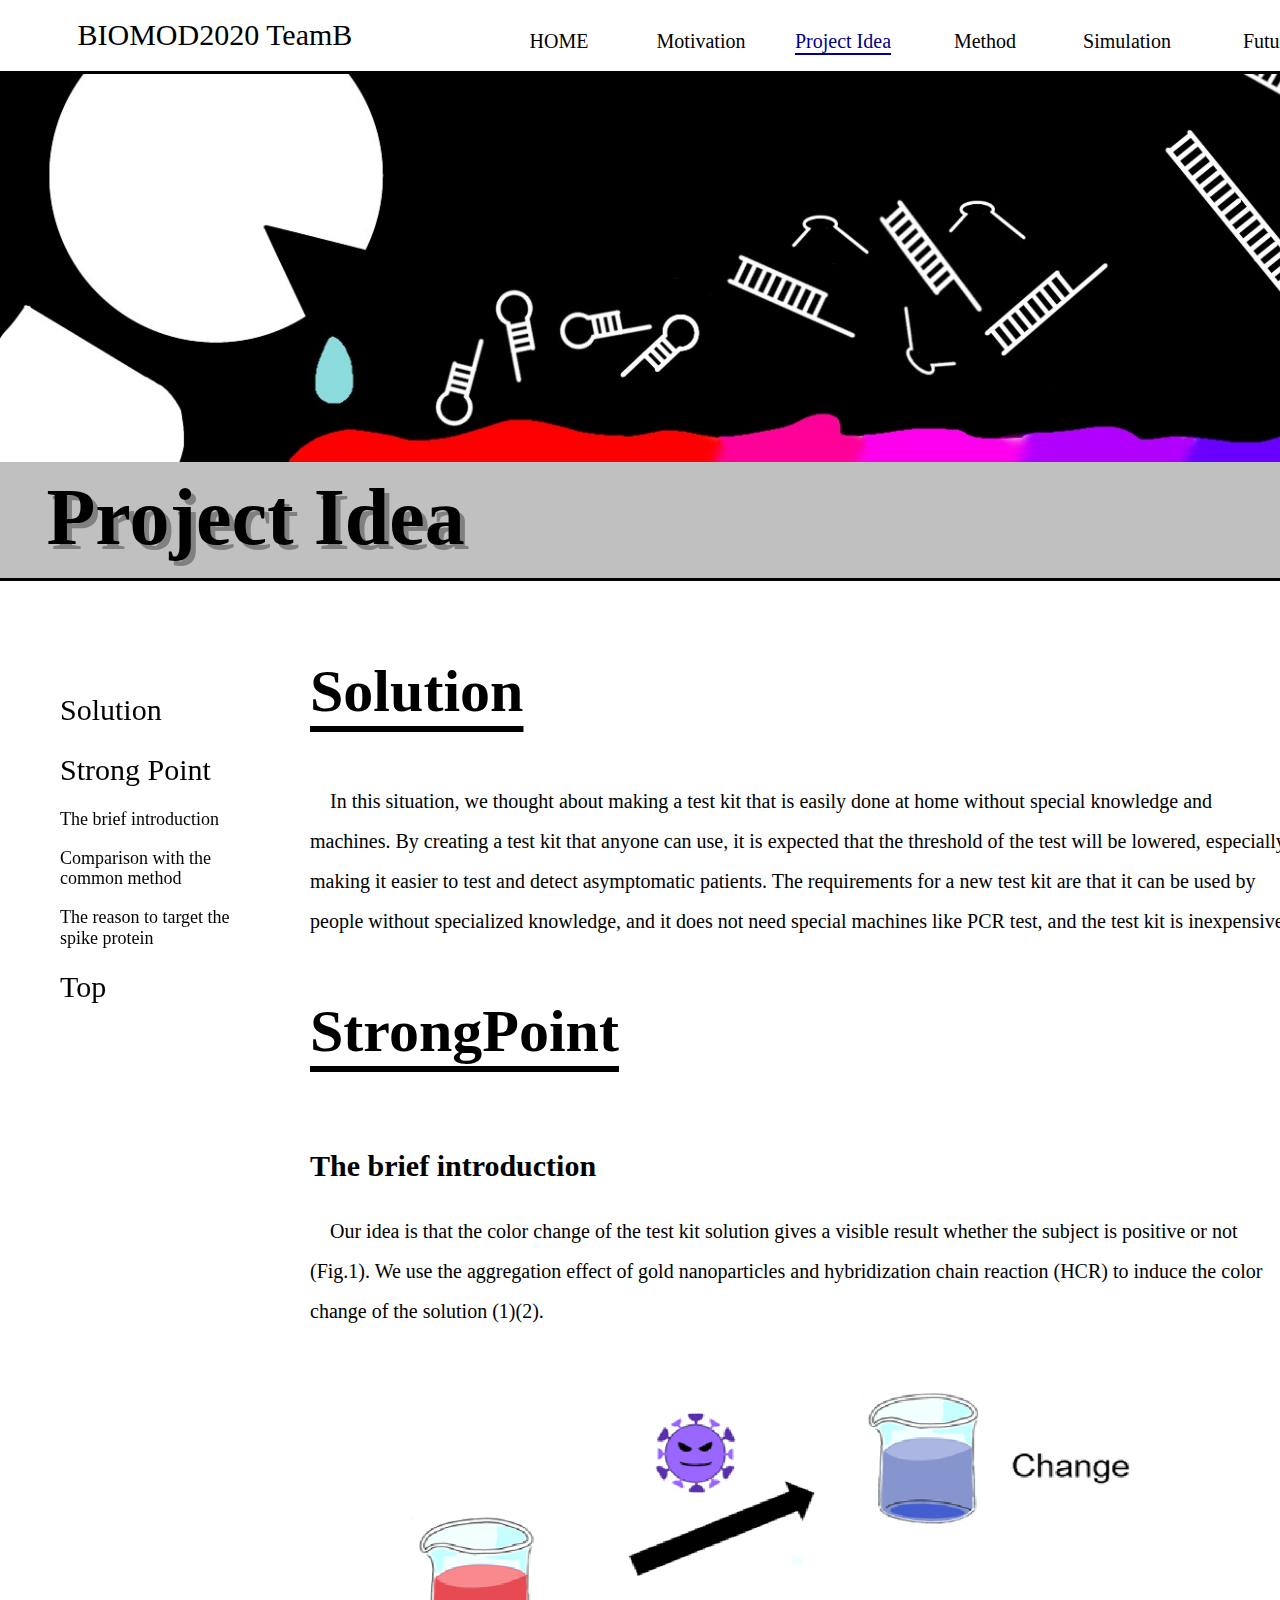
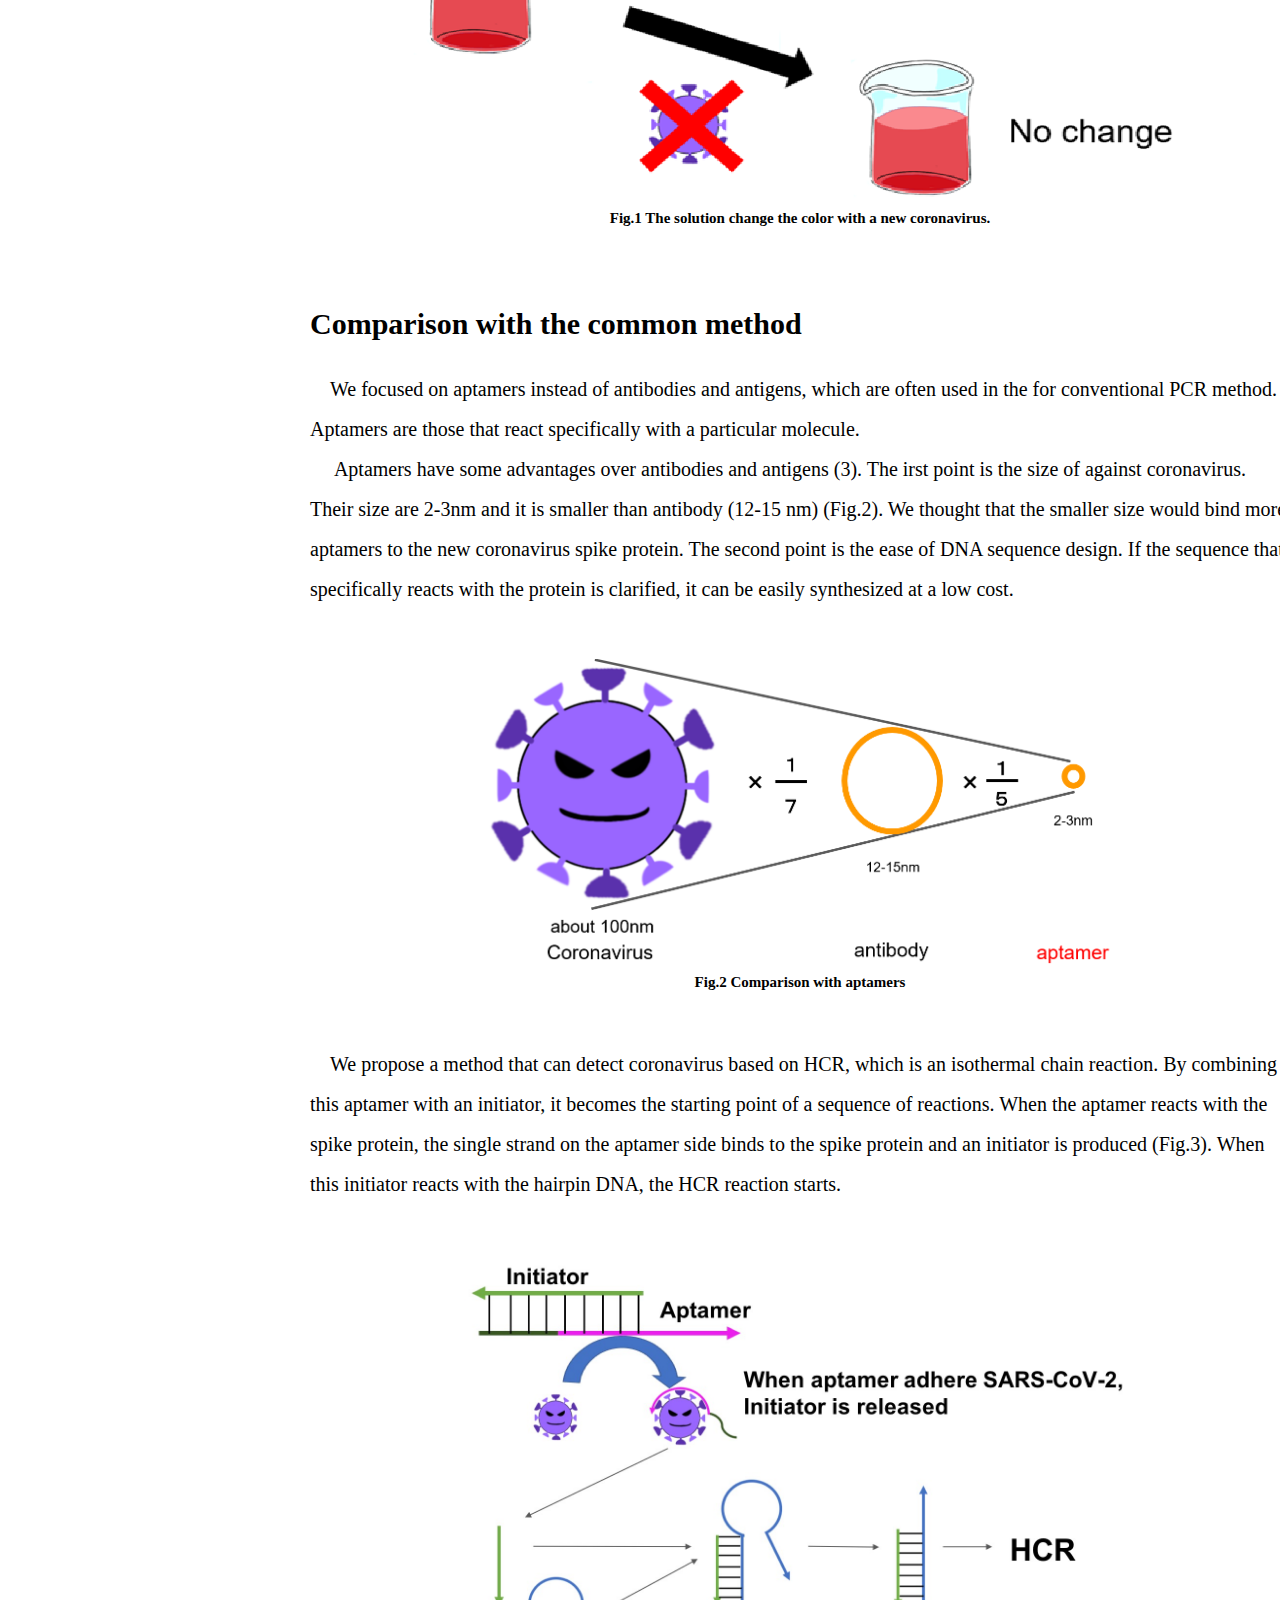
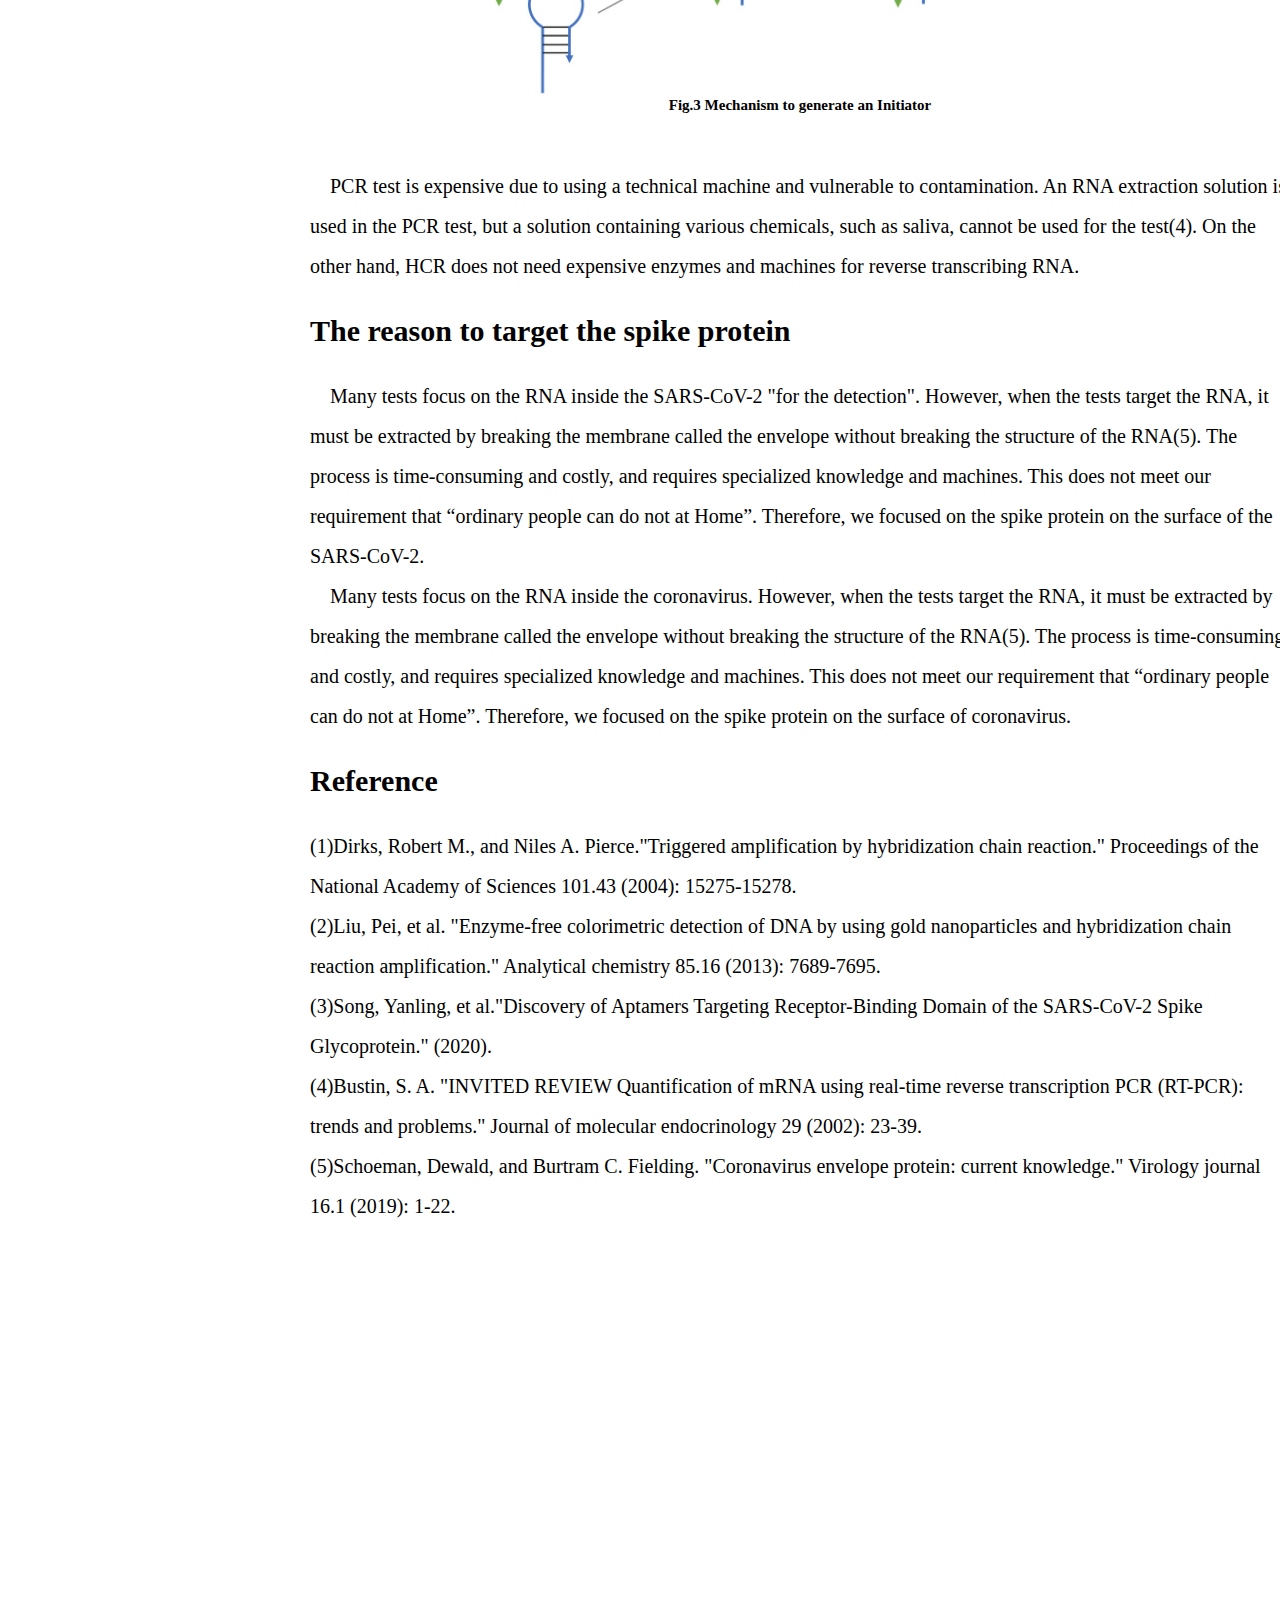
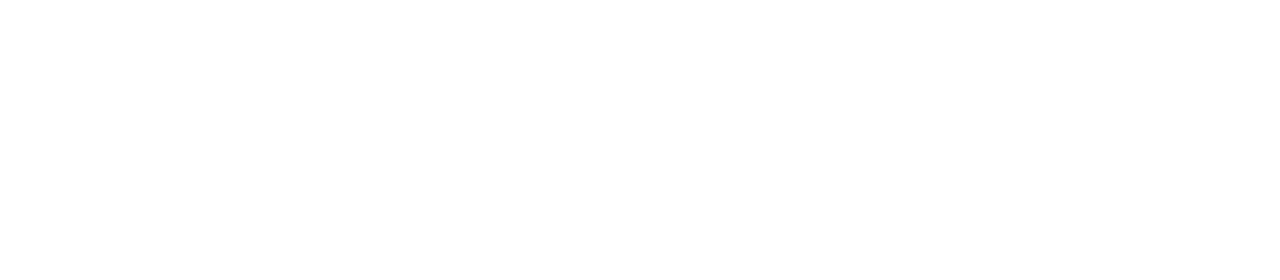
<file: Idea.html>
<!DOCTYPE html>

<!--　<!DOCTYPE html>はHTMLを書きますという宣言  --> 

<!-- wikiの設定を<head>要素の中にかいていきます。タイトルや参照するほかのファイルを指定したりします --> 
<html>
    
    <head>
        <!-- wikiの設定を<head>要素の中にかいていきます。タイトルや参照するほかのファイルを指定したりします -->
        
        <meta charset="utf-8">
        <!--　Wikiを書く際の決まりです。文字の設定です。  --> 
        <title>TeamB wiki</title>
    　　　<!--  ページタイトル -->
        <meta name="viewport" content="width=device-width,user-scalable=no,maximum-scale=1" />
     　　<!--  これは各デバイスである程度きれいに表示するため設定です。 --> 
        
        <link rel="stylesheet" media="all" type="text/css" href="aratana.css" />
        <link rel="stylesheet" media="all" type="text/css" href="style.css" />
　　　　　<!-- css_failを参照するコマンドです。 -->
        
    </head>
    
     <body>
    
       <!--見出しの部分-->
    <div class="ue">
       <ul class="midashi">
           <a id="IdeaTop">BIOMOD2020 TeamB</a>
       </ul>
         
          <!--ヘッダーの編集-->
　　　　<div class="head">
     <ul class="menu">
         
        <li class="category1">
         <span class="menu1"><a href = "index.html"> HOME</a></span>
             <ul class="menu2">
                 <li class="menu3"><a href="index.html#Abstract">Abstract</a></li>
                 <li class="menu3"><a href="index.html#YouTube">YouTube</a></li>
             </ul>
         </li>
         
         <li class="category1">
         <span class="menu1"> <a href = "Motivation.html">Motivation</a></span>
                 <ul class="menu2">
                    
                 </ul>
         </li>
         
         <li class="category1">
         <span class="menu4"> <a>Project&nbsp;Idea</a></span>
            
         </li>
         
         <li class="category1">
       <span class="menu1"> <a href = "design.html">Method</a></span>
             <ul class="menu2">
                 
                 
             </ul>
         </li>
               
             <li class="category1">
         <span class="menu1"> <a href = "Simulation.html">Simulation</a></span>
                 <ul class="menu2">
                    
                 </ul>
         </li>
    <li class="category1">
       <span class="menu1"> <a href = "Future.html">Future</a></span>
        <ul class="menu2">
            <li class="menu3"><a href="Future.html#Future">Future</a></li>
            <li class="menu3"><a href="Future.html#ELSI">ELSI</a></li>
        </ul>
         </li>
        
        <li class="category1">
         <span class="menu1"> <a href = "team.html">team</a></span>
            <ul class="menu2">
              
            </ul>
         </li>
     </ul>
     </div>
              
           <ul class="title">
                <img src="ヘッド.jpg">
               <a>Project Idea</a>
        </ul>
       </div>
         
         
         
         
          <div class="main">
         
              <a id="Solution"> <h1>Solution</h1></a>
            
<p>&emsp;In this situation, we thought about making a test kit that is easily done at home without special knowledge and machines. By creating a test kit that anyone can use, it is expected that the threshold of the test will be lowered, especially making it easier to test and detect asymptomatic patients. The requirements for a new test kit are that it can be used by people without specialized knowledge, and it does not need special machines like PCR test, and the test kit is inexpensive.
</p>   
              
              
                <a id="StrongPoint"><h1>StrongPoint</h1></a>
   
              <a id="brief">  <h2>The brief introduction</h2></a>
        <p>&emsp;Our idea is that the color change of the test kit solution gives a visible result whether the subject is positive or not (Fig.1). We use the aggregation effect of gold nanoparticles and hybridization chain reaction (HCR) to induce the color change of the solution (1)(2).
            </p>
              
            <div class="gazo">
        <img src="簡易.png"alt=""width="80%"hight="20%">
                  <h6>Fig.1 The solution change the color with a new coronavirus.</h6>
              </div>
              
            
                  
              <a id="Comparison"> <h2>Comparison with the common method</h2></a>
              
             
           <p>&emsp;We focused on aptamers instead of antibodies and antigens, which are often used in the for conventional PCR method. Aptamers are those that react specifically with a particular molecule. 
           </p>
           <p>

           &emsp; Aptamers have some advantages over antibodies and antigens (3). The irst point is the size of against coronavirus. 
            Their size are 2-3nm and it is smaller than antibody (12-15 nm) (Fig.2). We thought that the smaller size would bind more aptamers to the new coronavirus spike protein. The second point is the ease of DNA sequence design. If the sequence that specifically reacts with the protein is clarified, it can be easily synthesized at a low cost.

           
           </p>
              
              <div class="gazo">
        <img src="アプタマー.png"alt=""width="70%"height="20%">
                  <h6>Fig.2 Comparison with aptamers</h6>
              </div>
              
           <p>&emsp;We propose a method that can detect coronavirus based on HCR, which is an isothermal chain reaction. 
            By combining this aptamer with an initiator, it becomes the starting point of a sequence of reactions. When the aptamer reacts with the spike protein, the single strand on the aptamer side binds to the spike protein and an initiator is produced (Fig.3). When this initiator reacts with the hairpin DNA, the HCR reaction starts.
               </p>
             
              <div class="gazo">
        <img src="アプタマー反応.jpg"alt=""width="70%"height="20%">
                  <h6>Fig.3 Mechanism to generate an Initiator</h6>
              </div>
              
            <p>&emsp;PCR test is expensive due to using a technical machine and vulnerable to contamination. An RNA extraction solution is used in the PCR test, but a solution containing various chemicals, such as saliva, cannot be used for the test(4). On the other hand, HCR does not need expensive enzymes and machines for reverse transcribing RNA.
            </p>
              
              <a id="reason">  <h2>The reason to target the spike protein</h2></a>  

              
              <p>&emsp;Many tests focus on the RNA inside the SARS-CoV-2 "for the detection". However, when the tests target the RNA, it must be extracted by breaking the membrane called the envelope without breaking the structure of the RNA(5). The process is time-consuming and costly, and requires specialized knowledge and machines. This does not meet our requirement that “ordinary people can do not at Home”. Therefore, we focused on the spike protein on the surface of the SARS-CoV-2.

              <p>&emsp;Many tests focus on the RNA inside the coronavirus. However, when the tests target the RNA, it must be extracted by breaking the membrane called the envelope without breaking the structure of the RNA(5). The process is time-consuming and costly, and requires specialized knowledge and machines. This does not meet our requirement that “ordinary people can do not at Home”. Therefore, we focused on the spike protein on the surface of coronavirus.

                </p>
            
              <h2>Reference</h2>
              <p>(1)Dirks, Robert M., and Niles A. Pierce."Triggered amplification by hybridization chain reaction." Proceedings of the National Academy of Sciences 101.43 (2004): 15275-15278.</p>
           <p>(2)Liu, Pei, et al. "Enzyme-free colorimetric detection of DNA by using gold nanoparticles and hybridization chain reaction amplification." Analytical chemistry 85.16 (2013): 7689-7695.
              </p>
              <p>(3)Song, Yanling, et al."Discovery of Aptamers Targeting Receptor-Binding Domain of the SARS-CoV-2 Spike Glycoprotein." (2020).</p>
              <p>(4)Bustin, S. A. "INVITED REVIEW Quantification of mRNA using real-time reverse transcription PCR (RT-PCR): trends and problems." Journal of molecular endocrinology 29 (2002): 23-39.</p>
              <p>(5)Schoeman, Dewald, and Burtram C. Fielding. "Coronavirus envelope protein: current knowledge." Virology journal 16.1 (2019): 1-22.</p>
              
              
                     　　</div>
               
          <div class="submainIdea">
       
         <div class="yoko">
           <ul>
               <a href="#Solution" ><li class="omo">Solution</li></a>
               <a href="#StrongPoint"> <li class="omo">Strong Point</li></a>
               <a href="#brief"><li class="sabu">The brief introduction</li></a>
               <a href="#Comparison"><li class="sabu">Comparison with the common method</li></a>
               <a href="#reason"><li class="sabu">The reason to target the spike protein</li></a>
               <a href="#IdeaTop"><li class="omo">Top</li></a>
           </ul>
       </div> 
         </div>
       
    </body>
</html>
</file>
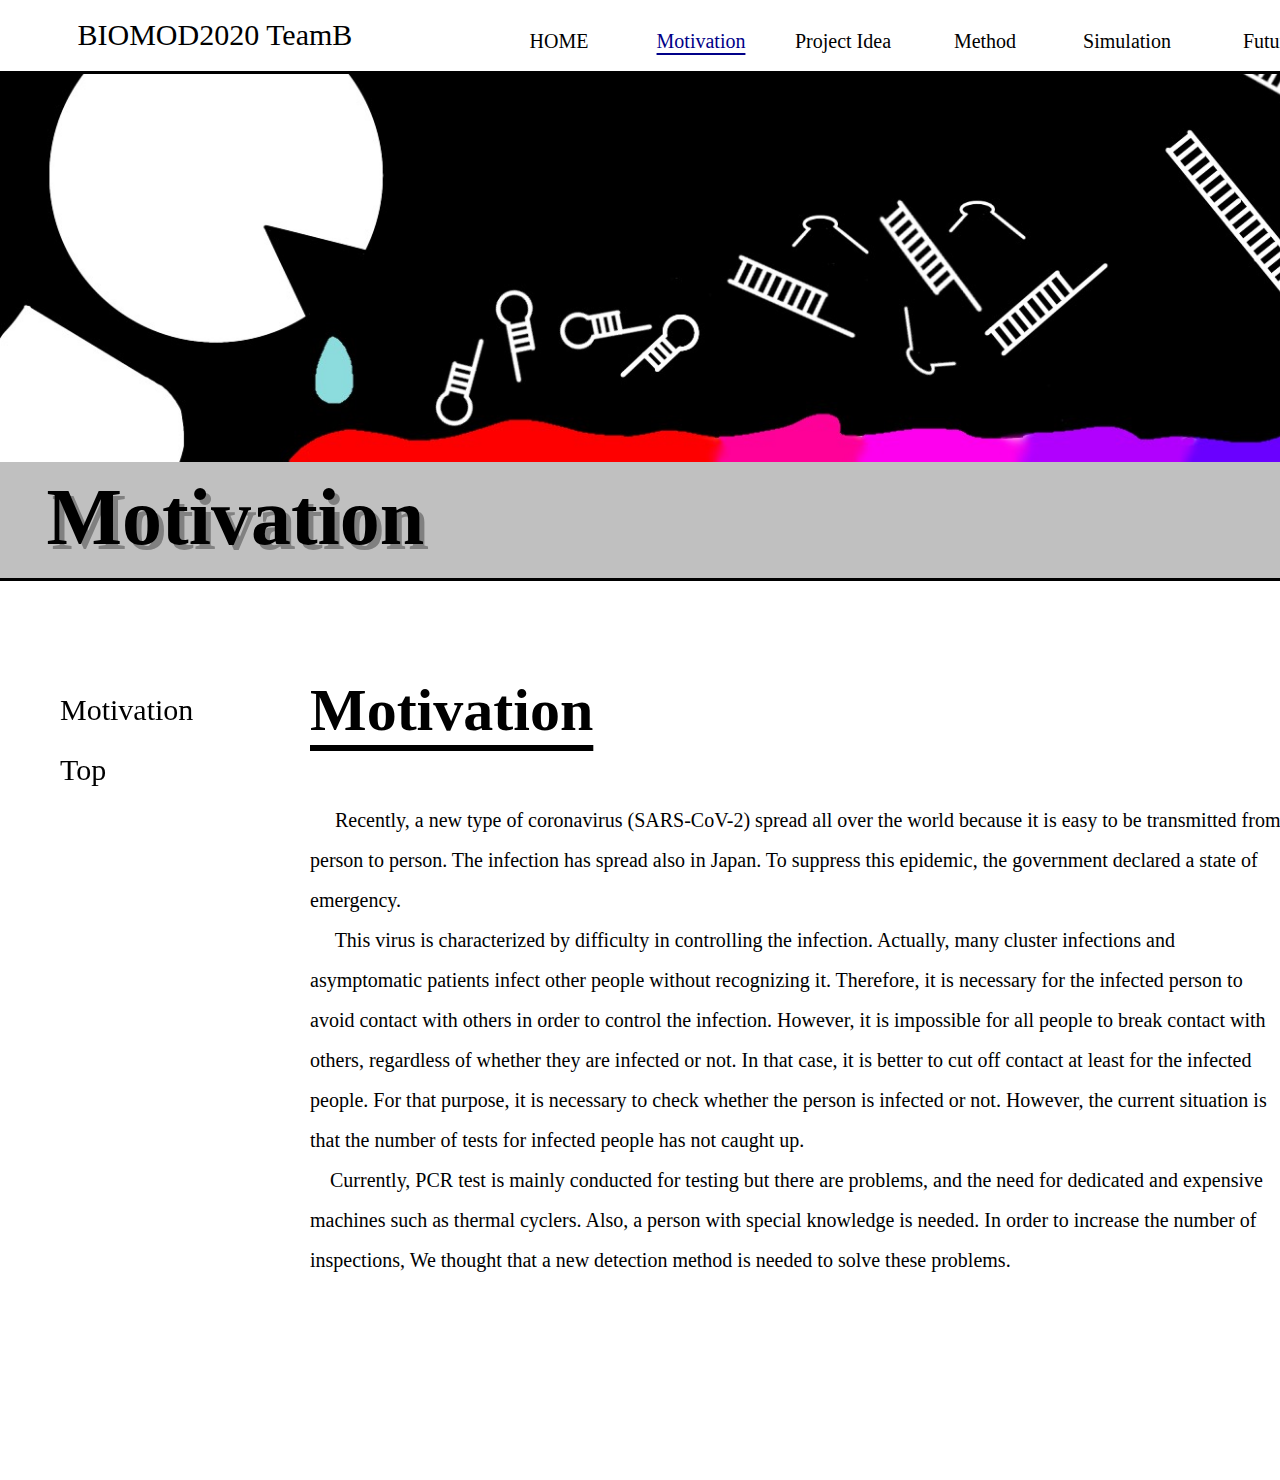
<file: Motivation.html>
<!DOCTYPE html>

<!--　<!DOCTYPE html>はHTMLを書きますという宣言  --> 

<!-- wikiの設定を<head>要素の中にかいていきます。タイトルや参照するほかのファイルを指定したりします --> 
<html>
    
    <head>
        <!-- wikiの設定を<head>要素の中にかいていきます。タイトルや参照するほかのファイルを指定したりします -->
        
        <meta charset="utf-8">
        <!--　Wikiを書く際の決まりです。文字の設定です。  --> 
        <title>TeamB wiki</title>
    　　　<!--  ページタイトル -->
        <meta name="viewport" content="width=device-width,user-scalable=no,maximum-scale=1" />
     　　<!--  これは各デバイスである程度きれいに表示するため設定です。 --> 
        
        <link rel="stylesheet" media="all" type="text/css" href="aratana.css" />
        <link rel="stylesheet" media="all" type="text/css" href="style.css" />
　　　　　<!-- css_failを参照するコマンドです。 -->
        
    </head>
    
     <body>
    
       <!--見出しの部分-->
    <div class="ue">
       <ul class="midashi">
           <a id="TopMotivation">BIOMOD2020 TeamB</a>
       </ul>
         
          <!--ヘッダーの編集-->
　　　　<div class="head">
     <ul class="menu">
         
        <li class="category1">
         <span class="menu1"><a href = "index.html"> HOME</a></span>
             <ul class="menu2">
                 <li class="menu3"><a href="index.html#Abstract">Abstract</a></li>
                 <li class="menu3"><a href="index.html#YouTube">YouTube</a></li>
             </ul>
         </li>
         
         <li class="category1">
         <span class="menu4"> <a>Motivation</a></span>
            
         </li>
          <li class="category1">
         <span class="menu1"> <a href = "Idea.html">Project&nbsp;Idea</a></span>
             <ul class="menu2">
                <li class="menu3"><a href="Idea.html#Solution">Solution</a></li>
                  <li class="menu3"><a href="Idea.html#StrongPoint">Strong Point</a></li>
             </ul>
         </li>
         
         <li class="category1">
       <span class="menu1"> <a href = "design.html">Method</a></span>
             <ul class="menu2">
                 
                 
             </ul>
         </li>
               
             <li class="category1">
         <span class="menu1"> <a href = "Simulation.html">Simulation</a></span>
                 <ul class="menu2">
                    
                 </ul>
         </li>
    <li class="category1">
       <span class="menu1"> <a href = "Future.html">Future</a></span>
        <ul class="menu2">
            <li class="menu3"><a href="Future.html#Future">Future</a></li>
            <li class="menu3"><a href="Future.html#ELSI">ELSI</a></li>
        </ul>
         </li>
        
        <li class="category1">
         <span class="menu1"> <a href = "team.html">team</a></span>
            <ul class="menu2">
              
            </ul>
         </li>
        
     </ul>
     </div>
           <ul class="title">
                <img src="ヘッド.jpg">
               <a>Motivation</a></ul>
       </div>
　　
<div>
       
       </div>
         
       <div class="main">
           
           <a id="Motivation"><h1>Motivation</h1></a>
          
           <p>


        &emsp; Recently, a new type of coronavirus (SARS-CoV-2) spread all over the world because it is easy to be transmitted from person to person. The infection has spread also in Japan. To suppress this epidemic, the government declared a state of emergency.

           </p>
           <p>
        &emsp; This virus is characterized by difficulty in controlling the infection. Actually, many cluster infections and asymptomatic patients infect other people without recognizing it. Therefore, it is necessary for the infected person to avoid contact with others in order to control the infection. However, it is impossible for all people to break contact with others, regardless of whether they are infected or not. In that case, it is better to cut off contact at least for the infected people. For that purpose, it is necessary to check whether the person is infected or not. However, the current situation is that the number of tests for infected people has not caught up.
           </p>
           <p>
             &emsp;Currently, PCR test is mainly conducted for testing but there are problems, and the need for dedicated and expensive machines such as thermal cyclers. Also, a person with special knowledge is needed. In order to increase the number of inspections, We thought that a new detection method is needed to solve these problems.
            </p>
    
       </div>
         
          <div class="submainMotivation">
       
         <dev class="yoko">
           <ul>
           <li class="omo"><a href="#Motivation">Motivation</a></li>   
                 <li class="omo"><a href="#TopMotivation">Top</a></li>  
           </ul>
       </dev> 
         </div>
       
       
    </body>
</html>
</file>
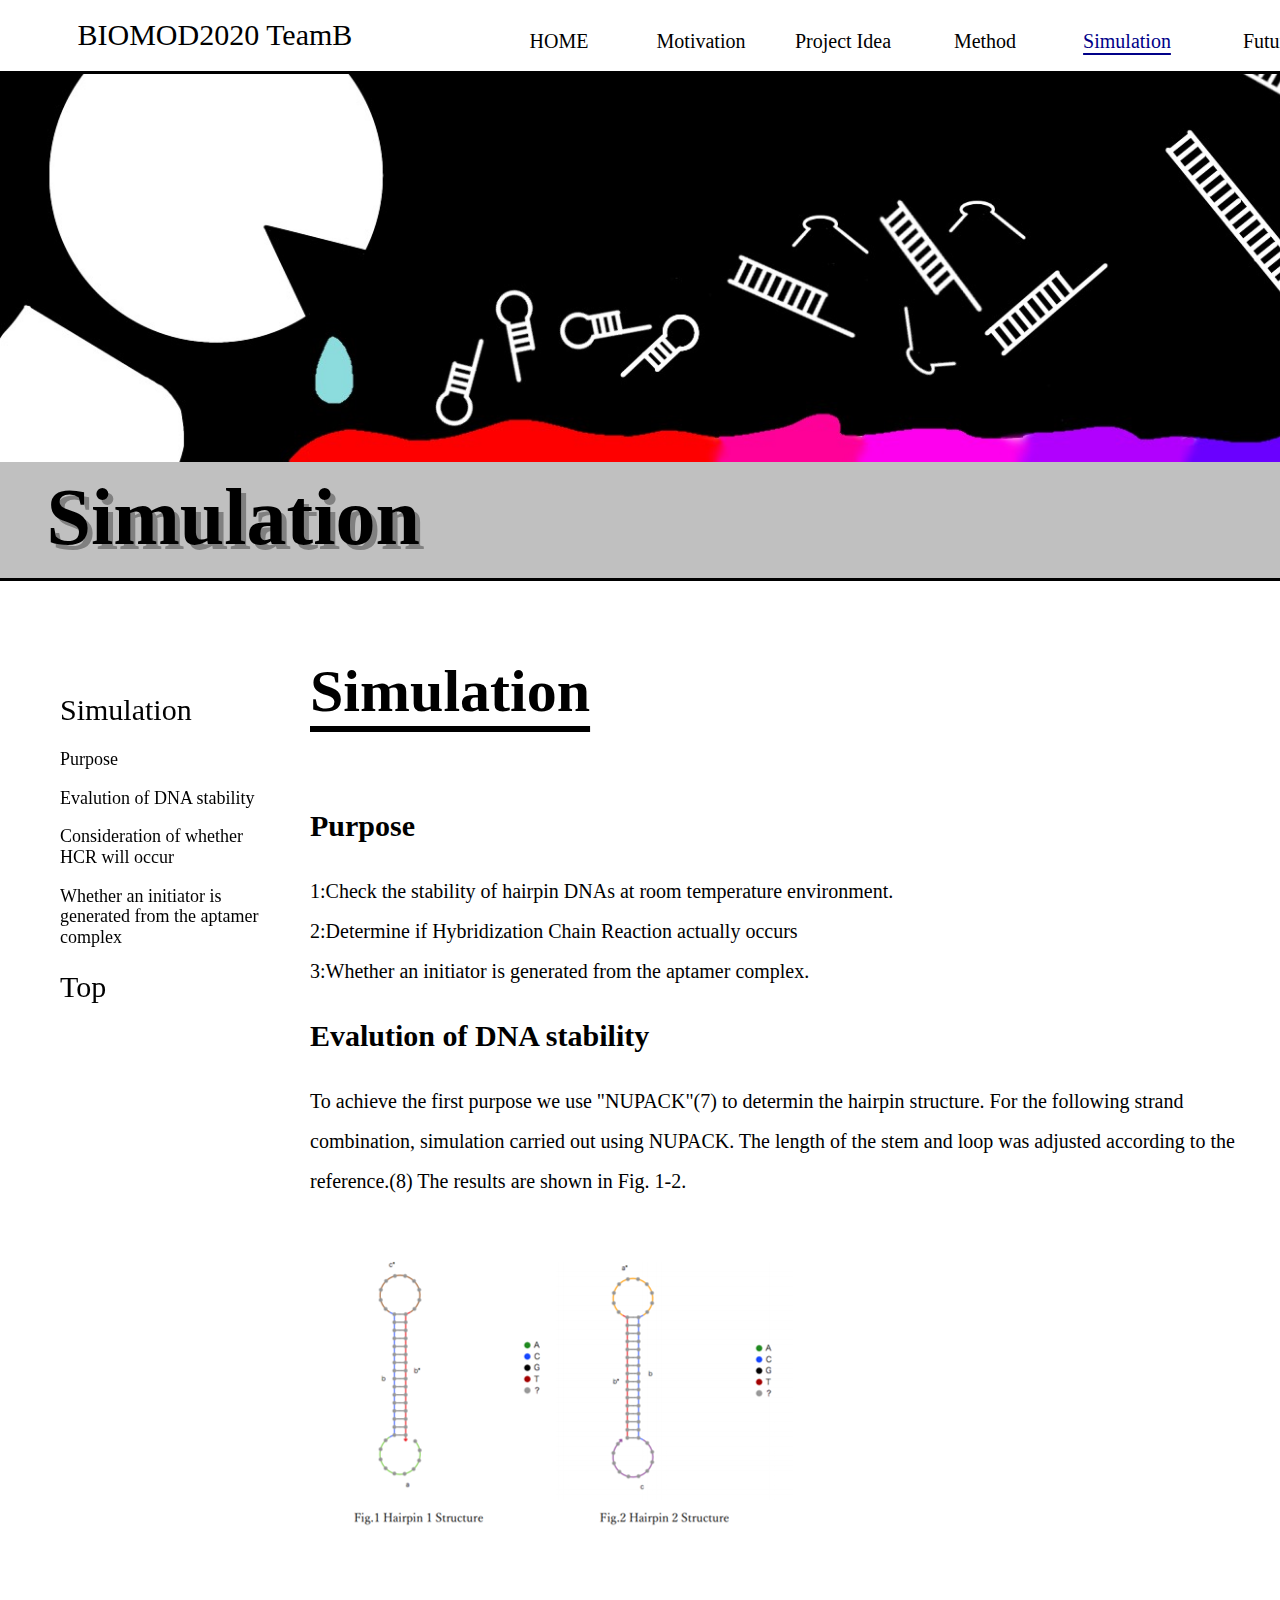
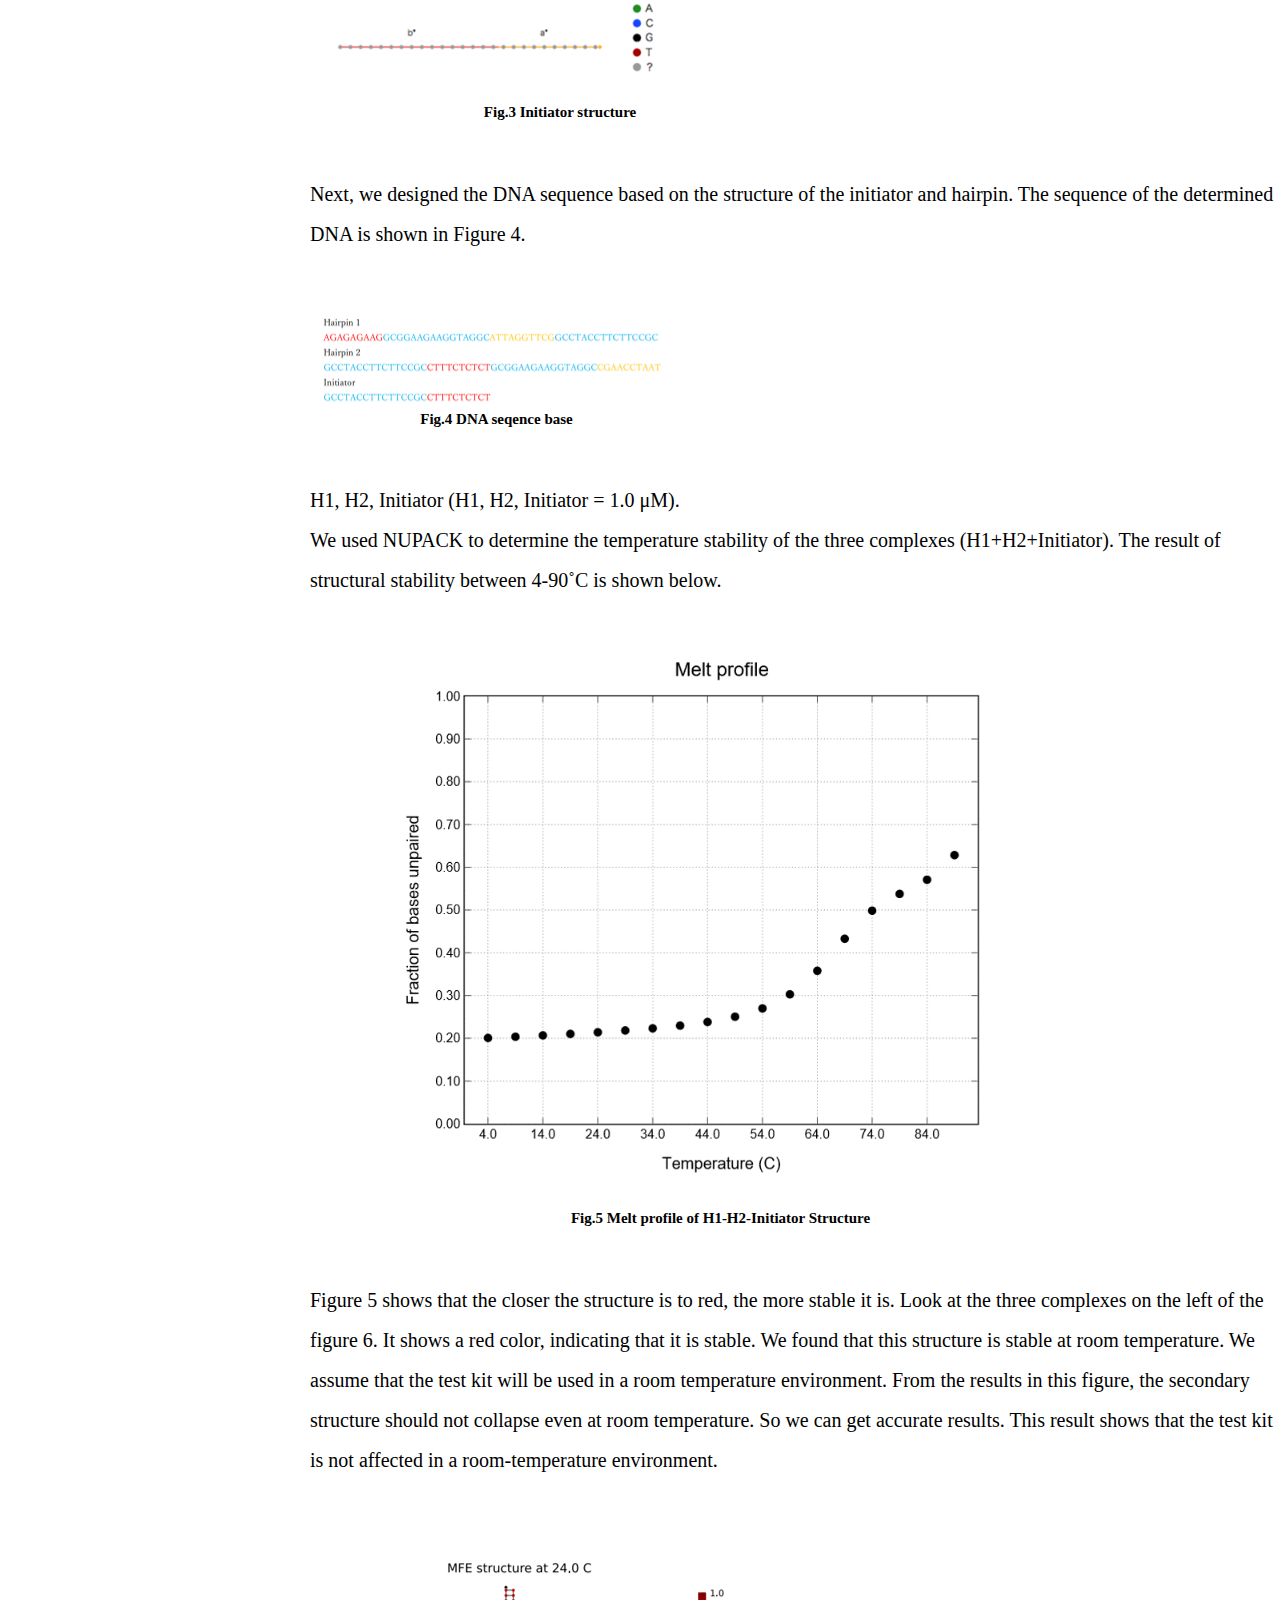
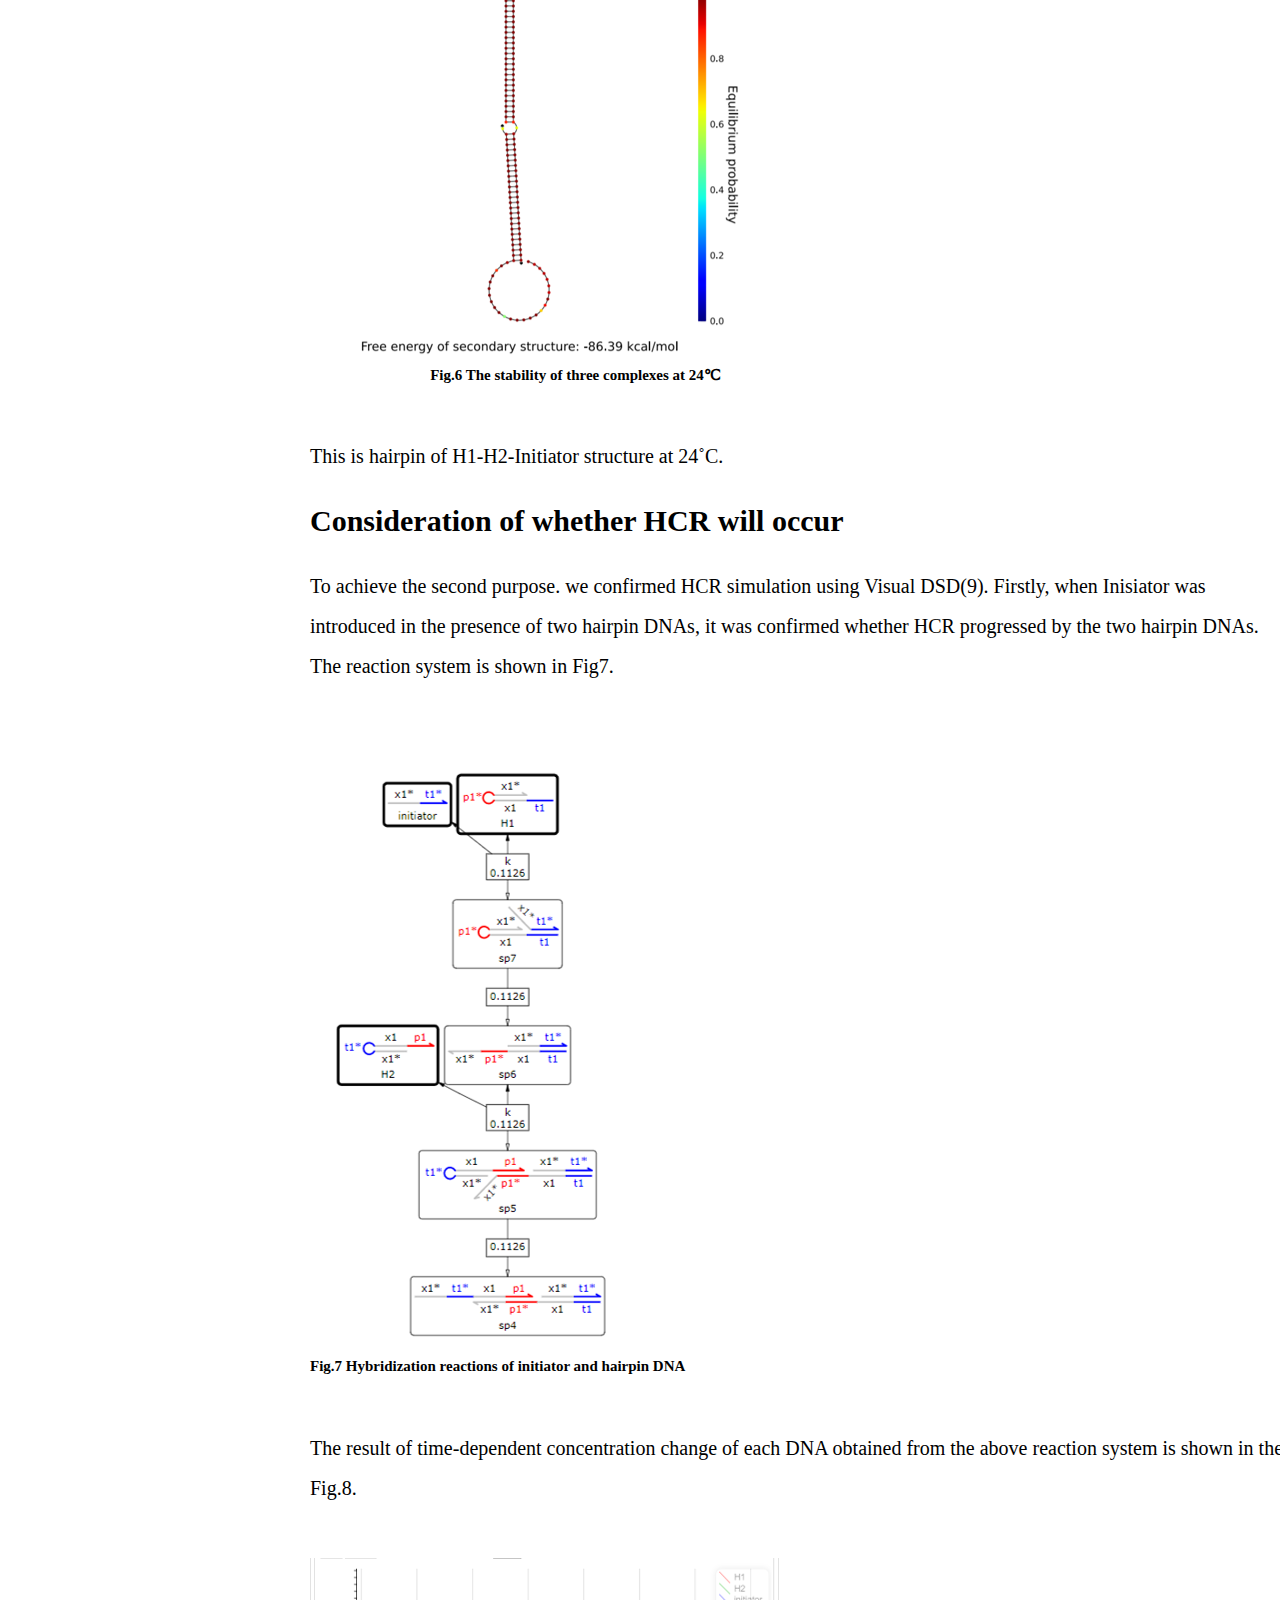
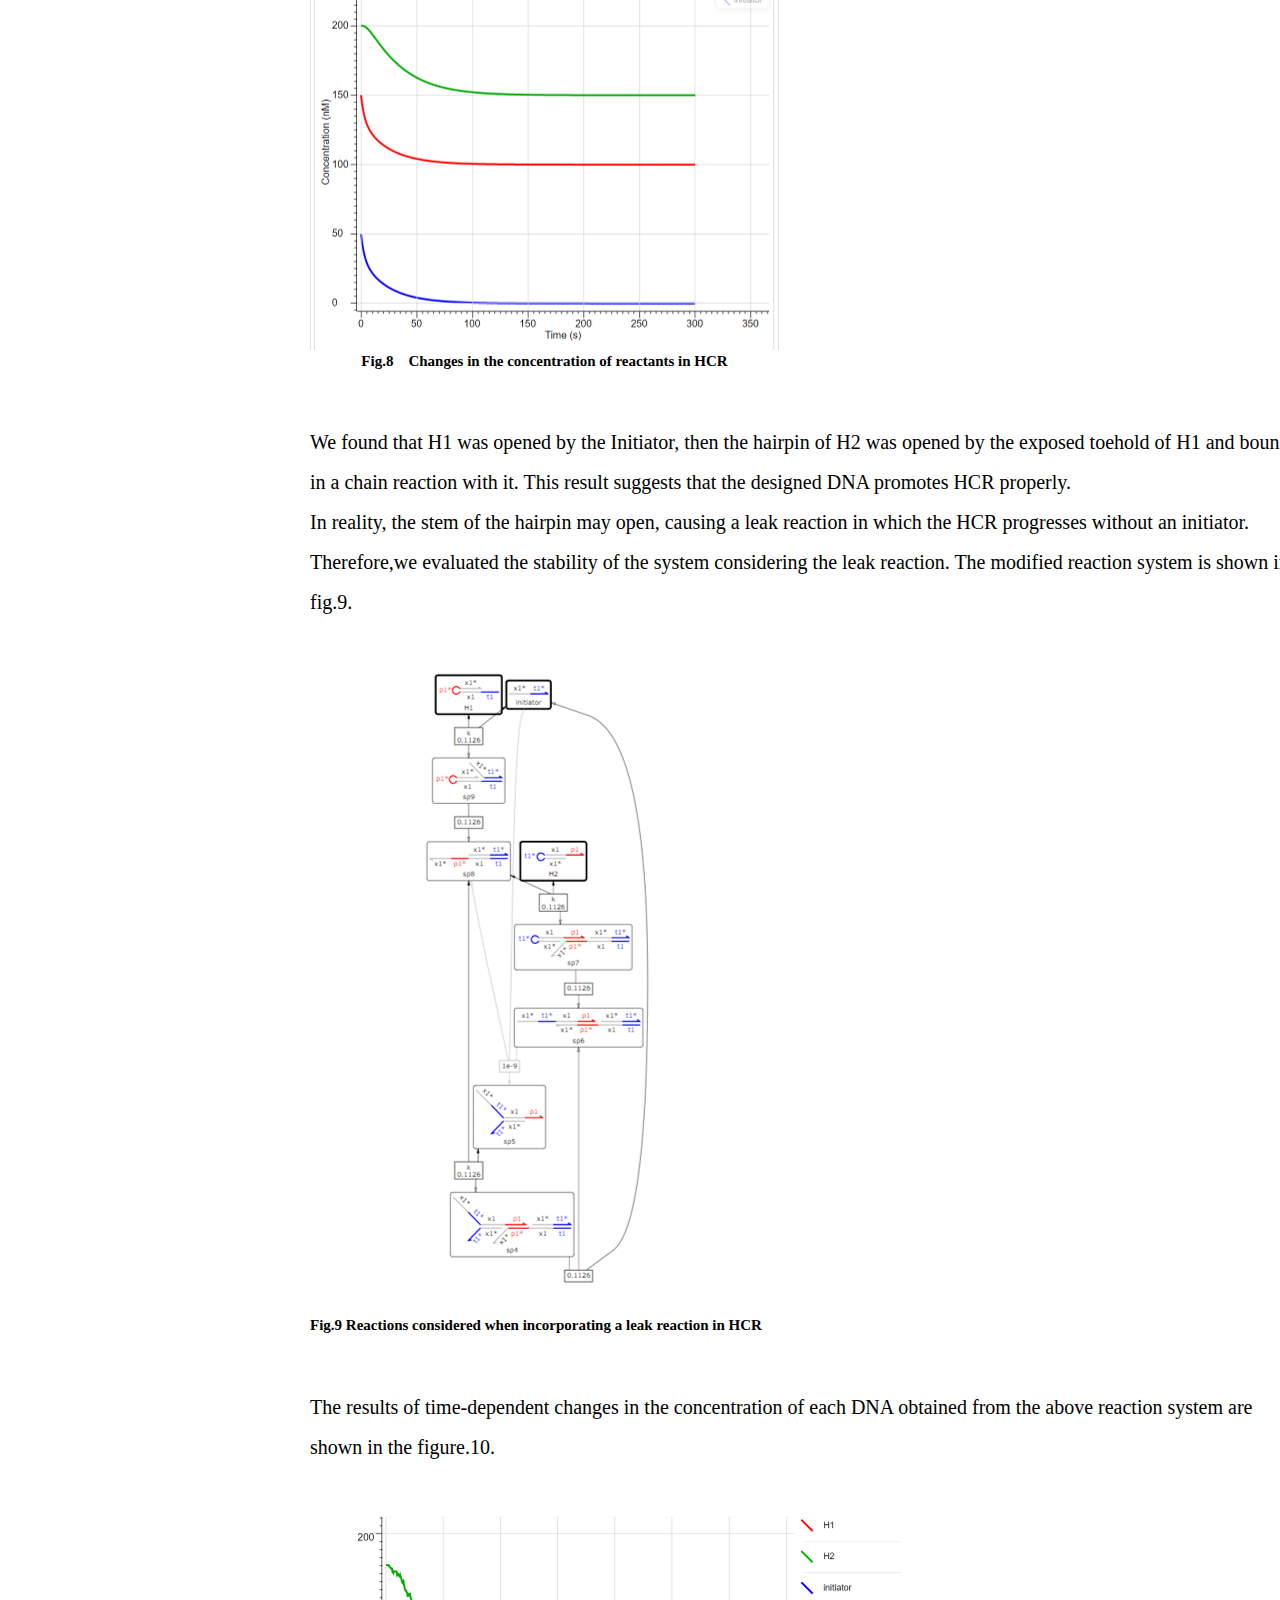
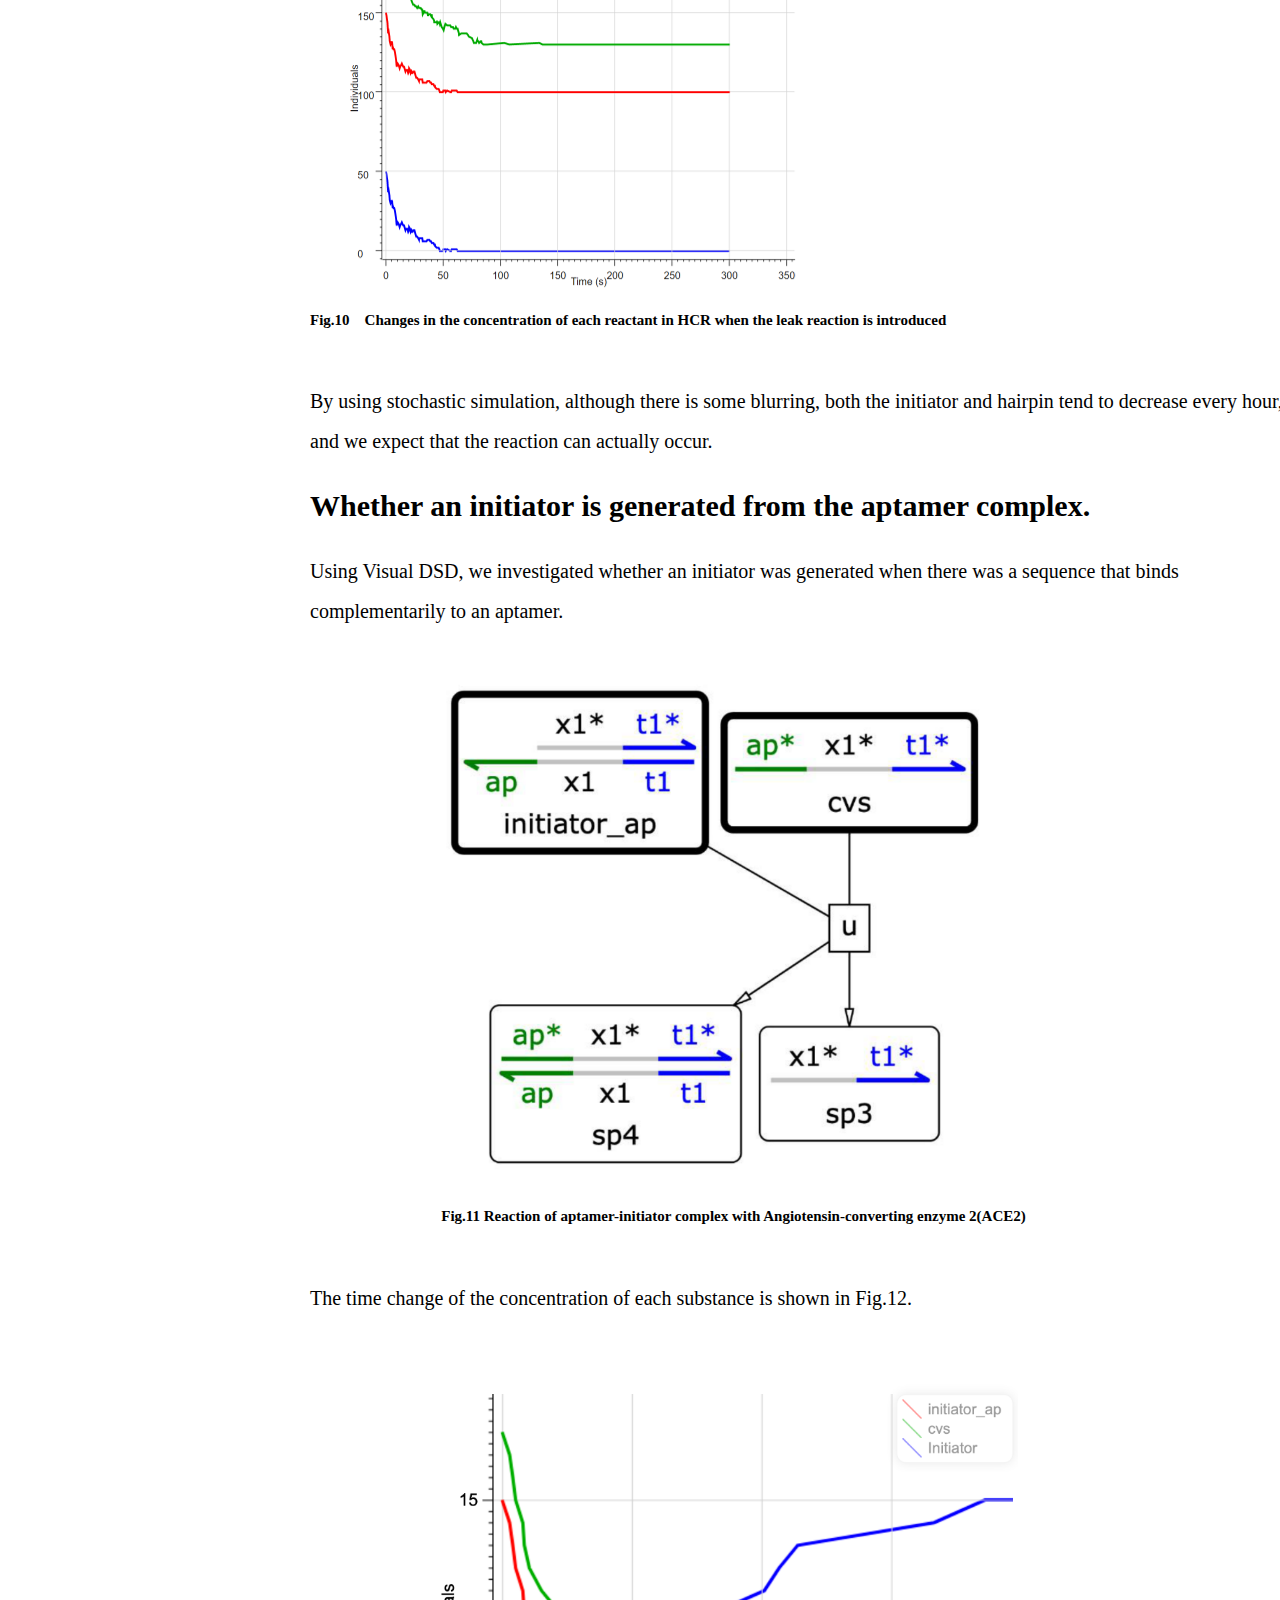
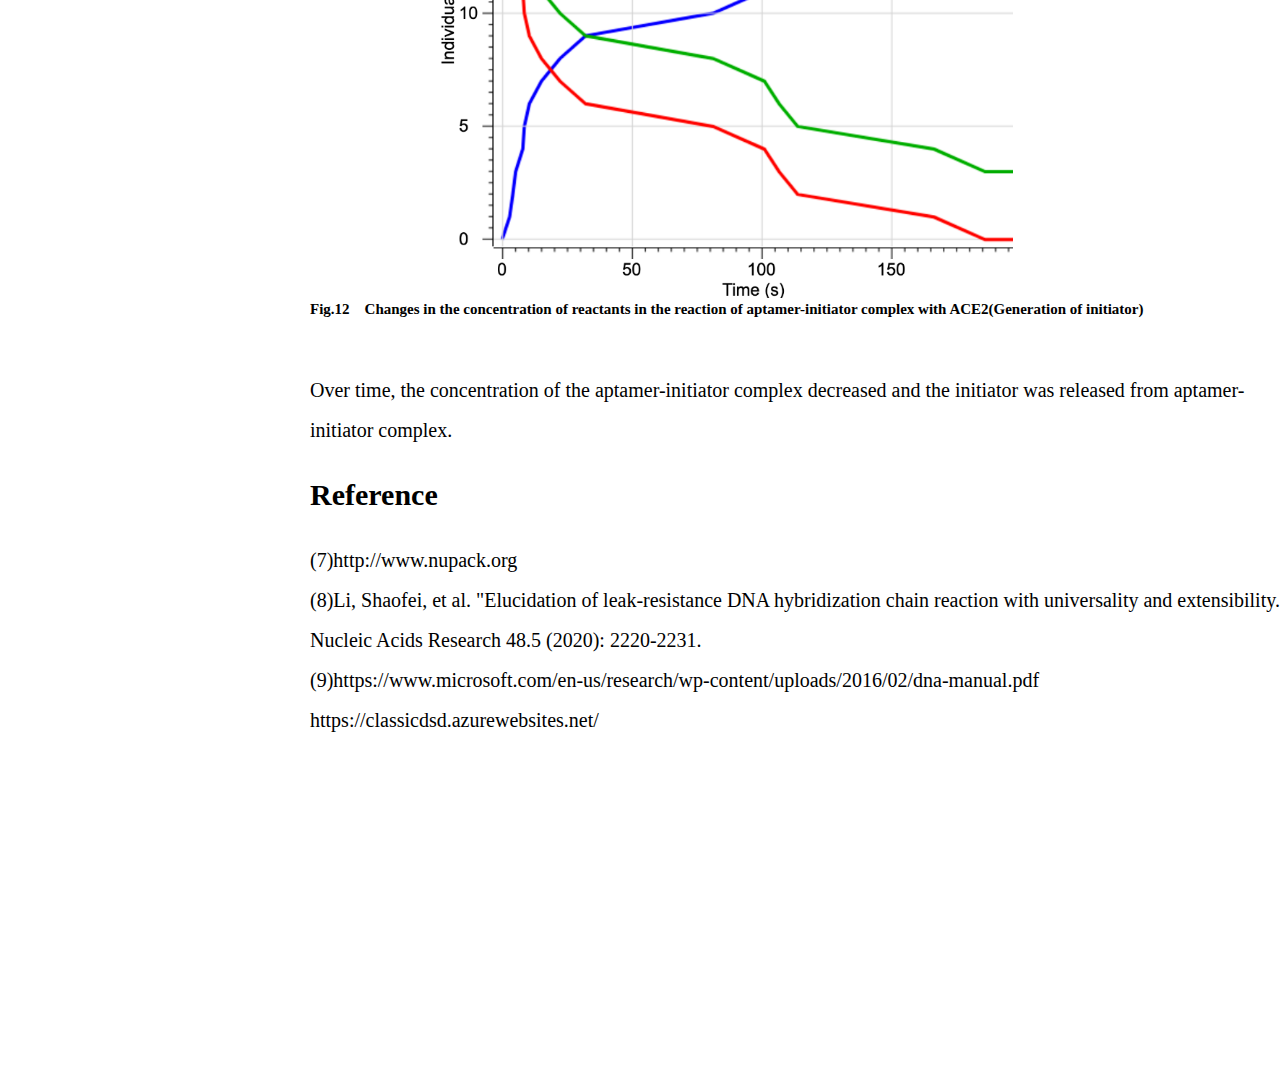
<file: Simulation.html>
<!DOCTYPE html>

<!--　<!DOCTYPE html>はHTMLを書きますという宣言  --> 

<!-- wikiの設定を<head>要素の中にかいていきます。タイトルや参照するほかのファイルを指定したりします --> 
<html>
    
    <head>
        <!-- wikiの設定を<head>要素の中にかいていきます。タイトルや参照するほかのファイルを指定したりします -->
        
        <meta charset="utf-8">
        <!--　Wikiを書く際の決まりです。文字の設定です。  --> 
        <title>TeamB wiki</title>
    　　　<!--  ページタイトル -->
        <meta name="viewport" content="width=device-width,user-scalable=no,maximum-scale=1" />
     　　<!--  これは各デバイスである程度きれいに表示するため設定です。 --> 
        
           <link rel="stylesheet" media="all" type="text/css" href="aratana.css" />
        <link rel="stylesheet" media="all" type="text/css" href="style.css" />
　　　　　<!-- css_failを参照するコマンドです。 -->
        
    </head>
    
    
    
　  <body>
    
       <!--見出しの部分-->
       <div class="ue">
       <ul class="midashi">
           <a id="SimulationTop">BIOMOD2020 TeamB</a>
       </ul>
    
       <!--ヘッダーの編集-->
　　　　<dev class="head">
     <ul class="menu">
         
         <li class="category1">
         <span class="menu1"><a href = "index.html"> HOME</a></span>
             <ul class="menu2">
                 <li class="menu3"><a href="index.html#Abstract">Abstract</a></li>
                 <li class="menu3"><a href="index.html#YouTube">YouTube</a></li>
             </ul>
         </li>
         
         
          <li class="category1">
         <span class="menu1"> <a href = "Motivation.html">Motivation</a></span>
                 <ul class="menu2">
                  
                 </ul>
         </li>
         
         <li class="category1">
         <span class="menu1"> <a href = "Idea.html">Project&nbsp;Idea</a></span>
             <ul class="menu2">
                <li class="menu3"><a href="Idea.html#Solution">Solution</a></li>
               <li class="menu3"><a href="Idea.html#StrongPoint">Strong Point</a></li>
             </ul> 
         </li>
         
         <li class="category1">
       <span class="menu1"> <a href = "design.html">Method</a></span>
             <ul class="menu2">
                 
                 
             </ul>
         </li>
               
             <li class="category1">
         <span class="menu4"> <a>Simulation</a></span>
                 
         </li>
    <li class="category1">
       <span class="menu1"> <a href = "Future.html">Future</a></span>
        <ul class="menu2">
            <li class="menu3"><a href="Future.html#Future">Future</a></li>
            <li class="menu3"><a href="Future.html#ELSI">ELSI</a></li>
        </ul>
         </li>
        
        <li class="category1">
         <span class="menu1"> <a href = "team.html">team</a></span>
            <ul class="menu2">
              
            </ul>
         </li>
     </ul>
     </dev>
            <ul class="title">
                 <img src="ヘッド.jpg">
                <a>Simulation</a></ul>
           
       </div>


       
       <div class="main">
           
           
           <a id="Simulation"> <h1>Simulation</h1></a>
           
           <a id="Purpose"> <h2>Purpose</h2></a>
           <p>
            1:Check the stability of hairpin DNAs at room temperature environment.
               
           </p>
           <p>2:Determine if Hybridization Chain Reaction actually occurs

           </p>
           <p>
           3:Whether an initiator is generated from the aptamer complex.
           </p>
           

           <a id="Evalution"></a>

           <h2>
            Evalution of DNA stability </h2>

           <p>To achieve the first purpose we use "NUPACK"(7) to determin the hairpin structure.
            For the following strand combination, simulation carried out using NUPACK.
            The length of the stem and loop was adjusted  according to the reference.(8)
            The results are shown in Fig. 1-2.
           </p>
            <div class="gazo">
           <img src="NU1.png">
                <h6>Fig.3 Initiator structure</h6>
           </div>

           
         

         

           <p>Next, we designed the DNA sequence based on the structure of the initiator and hairpin.
           The sequence of the determined DNA is shown in Figure 4.
           </p>
           
          <div class="gazo">
           <img src="NUP2.png">
           
           <h6>Fig.4 DNA seqence base</h6>
           </div>
           <p>H1, H2, Initiator (H1, H2, Initiator = 1.0 μM).
           </p>
           <p>
            We used NUPACK to determine the temperature stability of the three complexes (H1+H2+Initiator).
            The result of structural stability between 4-90˚C is shown below.</p>

           <div class="gazo">
           <img src="Melt.png"alt=""width="80%"height="30%">
               <h6>Fig.5 Melt profile of H1-H2-Initiator Structure</h6>
           </div>

           

           
           <p>
               Figure 5 shows that the closer the structure is to red, the more stable it is.
               Look at the three complexes on the left of the figure 6. It shows a red color, indicating that it is stable.
               
               We found that this structure is stable at room temperature.
               We assume that the test kit will be used in a room temperature environment.
               From the results in this figure, the secondary structure should not collapse even at room temperature. So we can get accurate results.
               This result shows that the test kit is not affected in a room-temperature environment.
               </p>
           <div class="gazo">
           <img src="NUP4.png">
           <h6>Fig.6 The stability of three complexes at 24℃ </h6>
           </div>
           <p>This is hairpin of H1-H2-Initiator structure at 24˚C.
           </p>
           
           

           <a id="Consideration"> <h2>Consideration of whether HCR will occur</h2></a>

           

           <p>To achieve the second purpose. we confirmed HCR simulation using Visual DSD(9).
            
            Firstly, when Inisiator was introduced in the presence of two hairpin DNAs, it was confirmed whether HCR progressed by the two hairpin DNAs. 
            The reaction system is shown in Fig7.
               </p>
           
            <div class="gazo">
           <img src="DSD1.png">
           <h6>Fig.7 Hybridization reactions of initiator and hairpin DNA</h6>
           </div>   
           
           
           <p>The result of time-dependent concentration change of each DNA obtained from the above reaction system is shown in the Fig.8.
           </p>
           
            <div class="gazo">
           <img src="DSD2.png">
          
           <h6>Fig.8　Changes in the concentration of reactants in HCR</h6>
           </div>
           
           <p>
            We found that H1 was opened by the Initiator, then the hairpin of H2 was opened  by the exposed toehold of H1 and bound in a chain reaction with it.
            This result suggests that the designed DNA promotes HCR properly.
            
           </p>
           <p>
            In reality, the stem of the hairpin may open, causing a leak reaction in which the HCR progresses without an initiator.
            Therefore,we evaluated the stability of the system considering the leak reaction.
            The modified reaction system is shown in fig.9.
            
            
           </p>
          
 <div class="gazo">
           <img src="DSD3.png">
           <h6>Fig.9 Reactions considered when incorporating a leak reaction in HCR
           </h6>
           </div>
           
           

           <p>
            The results of time-dependent changes in the concentration of each DNA obtained from the above reaction system are shown in the figure.10.
               </p>
 <div class="gazo">
           <img src="DSD4.png">
           <h6>Fig.10　Changes in the concentration of each reactant in HCR when the leak reaction is introduced </h6>
           </div>
          
           <p>
            By using stochastic simulation, although there is some blurring, both the initiator and hairpin tend to decrease every hour, and we expect that the reaction can actually occur.
           </p>
           
           

          <a id="Whether"> <h2>Whether an initiator is generated from the aptamer complex.
              </h2></a>

          

           <p>
           Using Visual DSD, we investigated whether an initiator was generated when there was a sequence that binds complementarily to an aptamer.
           </p>
               
               
             <div class="gazo">
               <img src="DSD5.png"alt=""width="70%"height="30%">

           <h6>Fig.11 Reaction of aptamer-initiator complex with Angiotensin-converting enzyme 2(ACE2)</h6>
           </div>

           

           
           <p>
            The time change of the concentration of each substance is shown in Fig.12.
           </p>
           
            <div class="gazo">
            <img src="DSD6.png"alt=""width="70%"height="30%">

          <h6>Fig.12　Changes in the concentration of reactants  in the reaction of aptamer-initiator complex with ACE2(Generation of initiator)</h6>
           </div>
           

           
               

            <p> 
                Over time, the concentration of the aptamer-initiator complex decreased and the initiator was released from aptamer-initiator complex. 
           </p>
           
           <h2>Reference</h2>
       <p>
       (7)http://www.nupack.org
       </p>    
       <p>(8)Li, Shaofei, et al. "Elucidation of leak-resistance DNA hybridization chain reaction with universality and extensibility." Nucleic Acids Research 48.5 (2020): 2220-2231.</p>
       <p>
        (9)https://www.microsoft.com/en-us/research/wp-content/uploads/2016/02/dna-manual.pdf
       </p>
       <p>https://classicdsd.azurewebsites.net/
 
       </p>
           
       </div>
        
      
           
       
       
        <div class="submainSimulation">
       
       <dev class="yoko">
           <ul>
               <a href="#Simulation"> <li class="omo">Simulation</li></a>
               <a href="#Purpose"> <li class="sabu">Purpose</li></a>
                <a href="#Evalution"> <li class="sabu">Evalution of DNA stability</li></a>
                <a href="#Consideration"> <li class="sabu">Consideration of whether HCR will occur</li></a>
                <a href="#Whether"> <li class="sabu">Whether an initiator is generated from the aptamer complex</li></a>
               <a href="#SimulationTop"> <li class="omo">Top</li></a>
           </ul>
       </dev>
       </div>
       
    </body>
</html>
</file>
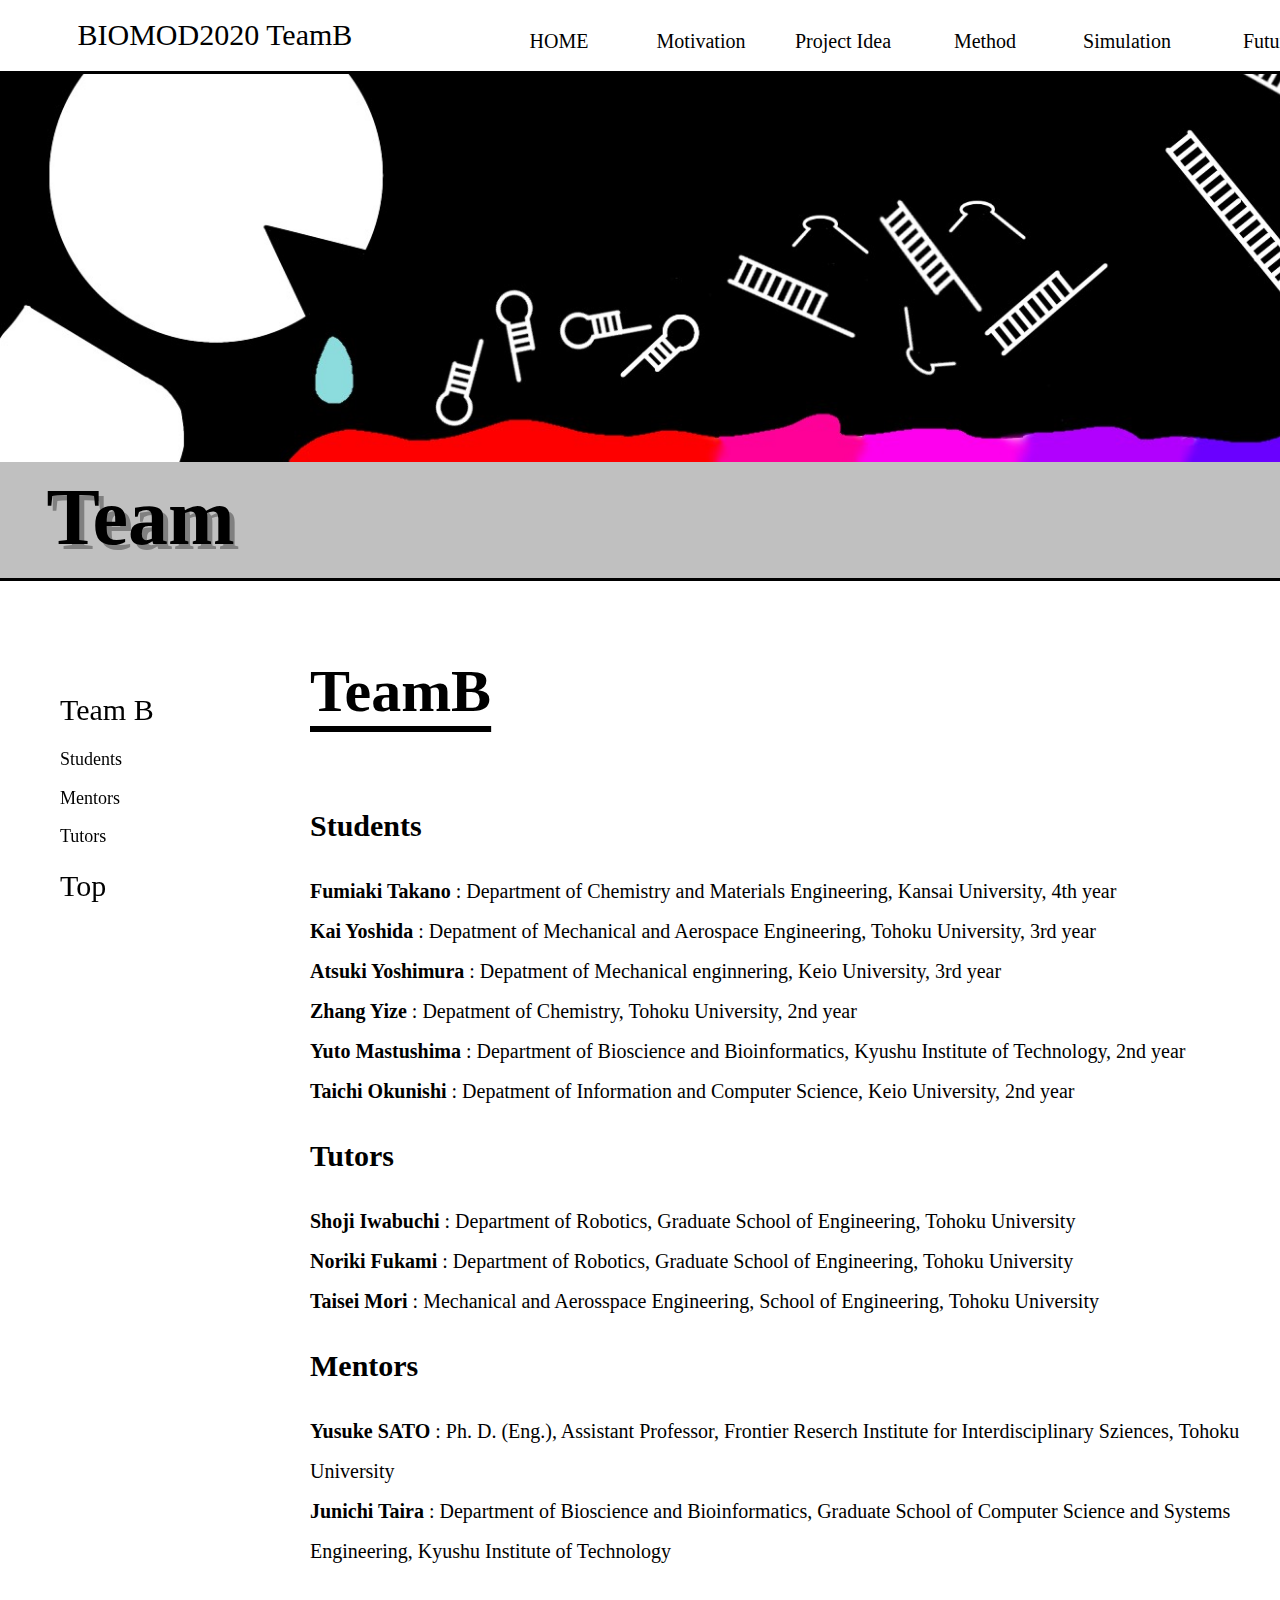
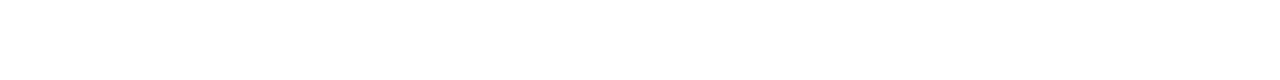
<file: team.html>
<!DOCTYPE html>

<!--　<!DOCTYPE html>はHTMLを書きますという宣言  --> 

<!-- wikiの設定を<head>要素の中にかいていきます。タイトルや参照するほかのファイルを指定したりします --> 
<html>
    
    <head>
        <!-- wikiの設定を<head>要素の中にかいていきます。タイトルや参照するほかのファイルを指定したりします -->
        
        <meta charset="utf-8">
        <!--　Wikiを書く際の決まりです。文字の設定です。  --> 
        <title>TeamB wiki</title>
    　　　<!--  ページタイトル -->
        <meta name="viewport" content="width=device-width,user-scalable=no,maximum-scale=1" />
     　　<!--  これは各デバイスである程度きれいに表示するため設定です。 --> 
        
           <link rel="stylesheet" media="all" type="text/css" href="aratana.css" />
        <link rel="stylesheet" media="all" type="text/css" href="style.css" />
　　　　　<!-- css_failを参照するコマンドです。 -->
        
    </head>
    
    
    
　  <body>
    
       <!--見出しの部分-->
       <div class="ue">
       <div class="midashi">
           <a id="TeamTop">BIOMOD2020 TeamB</a>
       </div>
    
       <!--ヘッダーの編集-->
　　　　<div class="head">
     <ul class="menu">
         
         <li class="category1">
         <span class="menu1"><a href = "index.html"> HOME</a></span>
             <ul class="menu2">
                 <li class="menu3"><a href="index.html#Abstract">Abstract</a></li>
                 <li class="menu3"><a href="index.html#YouTube">YouTube</a></li>
             </ul>
         </li>
         
         <li class="category1">
         <span class="menu1"> <a href = "Motivation.html">Motivation</a></span>
                 <ul class="menu2">
                  
                 </ul>
         </li>
         
         <li class="category1">
         <span class="menu1"> <a href = "Idea.html">Project&nbsp;Idea</a></span>
             <ul class="menu2">
                <li class="menu3"><a href="Idea.html#Solution">Solution</a></li>
                <li class="menu3"><a href="Idea.html#StrongPoint">Strong Point</a></li>
             </ul>
         </li>
         
         <li class="category1">
       <span class="menu1"> <a href = "design.html">Method</a></span>
             <ul class="menu2">
                 
                 
             </ul>
         </li>
               
             <li class="category1">
         <span class="menu1"> <a href = "Simulation.html">Simulation</a></span>
                 <ul class="menu2">
                    
                 </ul>
         </li>
    <li class="category1">
       <span class="menu1"> <a href = "Future.html">Future</a></span>
        <ul class="menu2">
            <li class="menu3"><a href="Future.html#Future">Future</a></li>
            <li class="menu3"><a href="Future.html#ELSI">ELSI</a></li>
        </ul>
         </li>
        
        <li class="category1">
         <span class="menu4"> <a>team</a></span>
           
         </li>
     </ul>
     </div>
            <ul class="title">
                 <img src="ヘッド.jpg">
                <a>Team</a></ul>
       </div>
       
        
       
       
       <div class="main">
           
           
           
           <a id="TeamB"><h1>TeamB</h1></a>
           
           <a id="Students"><h2>Students</h2></a>
           <p><b>Fumiaki Takano</b> :
           Department of Chemistry and Materials Engineering, Kansai University, 4th year</p>
           <p><b>Kai Yoshida</b> :
           Depatment of Mechanical and Aerospace Engineering, Tohoku University, 3rd year</p>
           <p><b>Atsuki Yoshimura</b> :
           Depatment of Mechanical enginnering, Keio University, 3rd year</p>
           <p><b>Zhang Yize</b> :
           Depatment of Chemistry, Tohoku University, 2nd year</p>
           <p><b>Yuto Mastushima</b> :
           Department of Bioscience and Bioinformatics, Kyushu Institute of Technology, 2nd year</p>
           <p><b>Taichi Okunishi</b> :
           Depatment of Information and Computer Science, Keio University, 2nd year</p>
           
           
        
           <a id="Tutors"><h2>Tutors</h2></a>
           <p><b>Shoji Iwabuchi</b> : 
           Department of Robotics, Graduate School of Engineering, Tohoku University</p>
           <p><b>Noriki Fukami</b> :      
           Department of Robotics, Graduate School of Engineering, Tohoku University</p>
           <p><b>Taisei Mori</b> :
           Mechanical and Aerosspace Engineering, School of Engineering, Tohoku University</p>
          
           <a id="Mentors"><h2>Mentors</h2></a>
           <p><b>Yusuke SATO</b> : Ph. D. (Eng.),
           Assistant Professor, Frontier Reserch Institute for Interdisciplinary Sziences, Tohoku University</p>
           <p><b>Junichi Taira</b> : 
           Department of Bioscience and Bioinformatics, Graduate School of Computer Science and Systems Engineering, Kyushu Institute of Technology</p>
           
        
           
       </div>
       
       <div class="submainteam">
       <div class="yoko">
           <ul>
           <a href="#TeamB"> <li class="omo">Team B</li></a>
               <a href="#Students"> <li class="sabu">Students</li></a>
                <a href="#Mentors"> <li class="sabu">Mentors</li></a>
                <a href="#Tutors"> <li class="sabu">Tutors</li></a>
               <a href="#TeamTop"> <li class="omo">Top</li></a>
           </ul>
       </div>
       </div>
    </body>
</html>
</file>
<file: style.css>
/* CSSではおもに,htmlファイルのクラスと要素のデザインを設定します*/


/* .クラス名　で設定するクラスを選択します。”main”を選択します*/

    


body{
   background-color: #fff;
   font:  "Helvetica Neue",Helvetica,Arial,sans-serif;
    padding: 0px;
    margin: 0px;
    
}

h{
    font-family:inherit;
    text-align: left;

}


h1{
    font-size: 60px;
    font-weight: 800;
    line-height: 3em
}

h2{
    font-size: 30px;
    font-weight: 800;
    line-height: 3em;
}

h6{
    text-align: center;
    font-size: 15px;
    font-weight: 600;
    line-height: 1.5em;
}

p{
 line-height: 2em;
     font-size: 20px;
}


.ue{
    width: 1550px;
    background-color: #FFF;
    background-color: ;
   
}

.midashi{
    width: 100%;
    text-align: left;
     color: black;
    font-size: 30px;
    margin-left: 5%;
    
}


.head{
    position: absolute;
    top: 0%;
    left: 480px;
    width:auto;
    padding: 8px;
    text-align:center;
}

.menu{
    display: inline-flex;
    cursor: default;
}

.menu a{
    /*ヘッダーの文字全体*/
    text-decoration: none;
    color: inherit;
}


.category1{
    position: relative;
    padding: 0 6px;
}

.menu>*:first-child{
    /*ヘッダーの頭をいじる*/
}

.menu>*:last-child{
    /*ヘッダーのお尻をいじる*/
}

.menu1{
    position: relative;
    display: inline-block;
    width: 130px;
    height: 54px;
    line-height: 46px;
    font-size:20px;
    margin-top: 10px;
    padding: 0 12px;
    transition: 0.2s;
}

.menu1 a{
    position: absolute;
    top:0;
    left:0;
    width: 100%;
    height: 100%;
}



.category1:hover .menu1
{
    /*合わせた時の色の変化*/
  background-color: #000088;
    color: #FFF;
}

.menu2{
 
   

    height: 0px;
    width: 120%;
        position: absolute;
   right:0;
    left: 0;
    list-style: none;
     text-align: center;
    overflow: hidden;
    background-color:#fff;
    transition: 0.2s;
    z-index: 1;
    top:63px;
   
}



.category1:hover>.menu2{
    
    height: auto;
    transition: 0.2s;
}


.menu3{
    padding: 10px;
    
}




.menu3:hover{
    cursor: pointer;
    background-color: #000088;
    color: #FFF;
}

.menu3:hover>.menu1 {
    background-color: #FFF;
    color: black;
}

menu3 a{
  
    position: absolute;
    top:0;
    left:0;
    width: 100%;
    height: 100%;

}

.menu4{
    
    display: inline-block;
    width: 130px;
    height: 54px;
    line-height: 46px;
    font-size:20px;
    margin-top: 10px;
    padding: 0 12px;
    list-style: none;
   white-space: nowrap;
    color: #000088;
    text-decoration: underline;
    text-underline-position: under;

}







.title{
    position: relative;
    width: 1550px;
    font-size: 80px;
    text-align: center;
    background-color: silver;
    height: 510px;
    font-weight: 600;
    text-shadow: 5px 5px gray;
    border-bottom: solid;
    border-top: solid;
    border-top-color: black;
}

.title img{
    position: absolute;
    width: 100%;
    left:0;
}

.title a{
    position:absolute;
    left:3%;
    bottom: 3%;

}

.main{
    position:relative;
    top:0px;
max-width: 1000px;
  width: 1000px;

  /* mainの背景の色を水色にします。*/
  margin: 10px 300px;
  padding: 10px 10px 10px 10px;
    
margin-right: auto;
  
    align-items: center;
}

.main h1{
    text-decoration:underline;
    text-underline-position: under;
    
}

.Cautions{
    margin-top: 50px;
    border-color: black;
    border: 4px solid;
    border-radius: 8px;
    padding: 10px
    
}


.YouTube{
    margin:
    display: inline-block;
    text-align: center;
}

.gazo{
    
    line-height: 100px;
    display: inline-block;
    text-align: center;
 
    margin-top:50px;
    margin-bottom: 50px;
}




.submain{
    position: absolute;
    width: 300px;
    height: 2300px;
    top:580px;
    margin-left: 0;
  
    text-align: center;
    
    
    
}

.submainMotivation{
    position: absolute;
    width: 300px;
    height: 900px;
    top:580px;
    margin-left: 0;
  
    text-align: center;
    
    
    
}

.submainIdea{
    position: absolute;
    width: 300px;
    height: 4500px;
    top:580px;
    margin-left: 0;
  
    text-align: center;
}

.submainMethod{
     position: absolute;
    width: 300px;
    height: 4600px;
    top:580px;
    margin-left: 0;
  
    text-align: center;
}

.submainSimulation{
     position: absolute;
    width: 300px;
    height: 8500px;
    top:580px;
    margin-left: 0;
  
    text-align: center;
}

.submainFuture{
     position: absolute;
    width: 300px;
    height: 2700px;
    top:580px;
    margin-left: 0;
  
    text-align: center;
}



.submainteam{
     position: absolute;
    width: 300px;
    height: 1100px;
    top:580px;
    margin-left: 0;
  
    text-align: center;
}


.yoko{
    position: -webkit-sticky;
    position: sticky;
    margin-top: 100px;
   top: 300px;
     width: 200px;
    display: inline-flex;
    
    text-align: left;
    
    top;10px;
    color: black;
    margin-left: 20px
  
    
    }

.omo{
    list-style: none;
    font-size: 30px;
    line-height: 2em;
}

.omo:hover{
    text-decoration: underline;
    text-underline-position: under;
}

.sabu{
    list-style:none;
    font-size: 18px;
    padding-top: 0.5em;
    padding-bottom: 0.5em;
}

.sabu:hover{
    text-decoration: underline;
    text-underline-position: under;
}


}

/* クラスsubのデザインも同様変えます*/







}
</file>
<file: aratana.css>
/*! destyle.css v1.0.15 | MIT License | https://github.com/nicolas-cusan/destyle.css */

/* Reset box-model */
/* ============================================ */

* {
  box-sizing: border-box;
}

::before,
::after {
  box-sizing: inherit;
}

/* Document */
/* ============================================ */

/**
 * 1. Correct the line height in all browsers.
 * 2. Prevent adjustments of font size after orientation changes in iOS.
 * 3. Remove gray overlay on links for iOS.
 */

html {
  line-height: 1.15; /* 1 */
  -webkit-text-size-adjust: 100%; /* 2 */
  -webkit-tap-highlight-color: transparent; /* 3*/
}

/* Sections */
/* ============================================ */

/**
 * Remove the margin in all browsers.
 */

body {
  margin: 0;
}

/**
 * Render the `main` element consistently in IE.
 */

main {
  display: block;
}

/* Vertical rhythm */
/* ============================================ */

p,
table,
blockquote,
address,
pre,
iframe,
form,
figure,
dl {
  margin: 0;
}

/* Headings */
/* ============================================ */

h1,
h2,
h3,
h4,
h5,
h6 {
  font-size: inherit;
  line-height: inherit;
  font-weight: inherit;
  margin: 0;
}

/* Lists (enumeration) */
/* ============================================ */

ul,
ol {
  margin: 0;
  padding: 0;
  list-style: none;
}

/* Lists (definition) */
/* ============================================ */

dt {
  font-weight: bold;
}

dd {
  margin-left: 0;
}

/* Grouping content */
/* ============================================ */

/**
 * 1. Add the correct box sizing in Firefox.
 * 2. Show the overflow in Edge and IE.
 */

hr {
  box-sizing: content-box; /* 1 */
  height: 0; /* 1 */
  overflow: visible; /* 2 */
  border: 0;
  border-top: 1px solid;
  margin: 0;
  clear: both;
  color: inherit;
}

/**
 * 1. Correct the inheritance and scaling of font size in all browsers.
 * 2. Correct the odd `em` font sizing in all browsers.
 */

pre {
  font-family: monospace, monospace; /* 1 */
  font-size: inherit; /* 2 */
}

address {
  font-style: inherit;
}

/* Text-level semantics */
/* ============================================ */

/**
 * Remove the gray background on active links in IE 10.
 */

a {
  background-color: transparent;
  text-decoration: none;
  color: inherit;
}

/**
 * 1. Remove the bottom border in Chrome 57-
 * 2. Add the correct text decoration in Chrome, Edge, IE, Opera, and Safari.
 */

abbr[title] {
  border-bottom: none; /* 1 */
  text-decoration: underline; /* 2 */
  text-decoration: underline dotted; /* 2 */
}

/**
 * Add the correct font weight in Chrome, Edge, and Safari.
 */

b,
strong {
  font-weight: bolder;
}

/**
 * 1. Correct the inheritance and scaling of font size in all browsers.
 * 2. Correct the odd `em` font sizing in all browsers.
 */

code,
kbd,
samp {
  font-family: monospace, monospace; /* 1 */
  font-size: inherit; /* 2 */
}

/**
 * Add the correct font size in all browsers.
 */

small {
  font-size: 80%;
}

/**
 * Prevent `sub` and `sup` elements from affecting the line height in
 * all browsers.
 */

sub,
sup {
  font-size: 75%;
  line-height: 0;
  position: relative;
  vertical-align: baseline;
}

sub {
  bottom: -0.25em;
}

sup {
  top: -0.5em;
}

/* Embedded content */
/* ============================================ */

/**
 * Remove the border on images inside links in IE 10.
 */

img {
  border-style: none;
  vertical-align: bottom;
}

embed,
object,
iframe {
  border: 0;
  vertical-align: bottom;
}

/* Forms */
/* ============================================ */

/**
 * Reset form fields to make them styleable
 */

button,
input,
optgroup,
select,
textarea {
  -webkit-appearance: none;
  appearance: none;
  vertical-align: middle;
  color: inherit;
  font: inherit;
  border: 0;
  background: transparent;
  padding: 0;
  margin: 0;
  outline: 0;
  border-radius: 0;
  text-align: inherit;
}

/**
 * Reset radio and checkbox appearance to preserve their look in iOS.
 */

[type="checkbox"] {
  -webkit-appearance: checkbox;
  appearance: checkbox;
}

[type="radio"] {
  -webkit-appearance: radio;
  appearance: radio;
}

/**
 * Show the overflow in IE.
 * 1. Show the overflow in Edge.
 */

button,
input {
  /* 1 */
  overflow: visible;
}

/**
 * Remove the inheritance of text transform in Edge, Firefox, and IE.
 * 1. Remove the inheritance of text transform in Firefox.
 */

button,
select {
  /* 1 */
  text-transform: none;
}

/**
 * Correct the inability to style clickable types in iOS and Safari.
 */

button,
[type="button"],
[type="reset"],
[type="submit"] {
  cursor: pointer;
  -webkit-appearance: none;
  appearance: none;
}

button[disabled],
[type="button"][disabled],
[type="reset"][disabled],
[type="submit"][disabled] {
  cursor: default;
}

/**
 * Remove the inner border and padding in Firefox.
 */

button::-moz-focus-inner,
[type="button"]::-moz-focus-inner,
[type="reset"]::-moz-focus-inner,
[type="submit"]::-moz-focus-inner {
  border-style: none;
  padding: 0;
}

/**
 * Restore the focus styles unset by the previous rule.
 */

button:-moz-focusring,
[type="button"]:-moz-focusring,
[type="reset"]:-moz-focusring,
[type="submit"]:-moz-focusring {
  outline: 1px dotted ButtonText;
}

/**
 * Remove arrow in IE10 & IE11
 */

select::-ms-expand {
  display: none;
}

/**
 * Remove padding
 */

option {
  padding: 0;
}

/**
 * Reset to invisible
 */

fieldset {
  margin: 0;
  padding: 0;
  border: 0;
  min-width: 0;
}

/**
 * 1. Correct the text wrapping in Edge and IE.
 * 2. Correct the color inheritance from `fieldset` elements in IE.
 * 3. Remove the padding so developers are not caught out when they zero out
 *    `fieldset` elements in all browsers.
 */

legend {
  color: inherit; /* 2 */
  display: table; /* 1 */
  max-width: 100%; /* 1 */
  padding: 0; /* 3 */
  white-space: normal; /* 1 */
}

/**
 * Add the correct vertical alignment in Chrome, Firefox, and Opera.
 */

progress {
  vertical-align: baseline;
}

/**
 * Remove the default vertical scrollbar in IE 10+.
 */

textarea {
  overflow: auto;
}

/**
 * Correct the cursor style of increment and decrement buttons in Chrome.
 */

[type="number"]::-webkit-inner-spin-button,
[type="number"]::-webkit-outer-spin-button {
  height: auto;
}

/**
 * 1. Correct the outline style in Safari.
 */

[type="search"] {
  outline-offset: -2px; /* 1 */
}

/**
 * Remove the inner padding in Chrome and Safari on macOS.
 */

[type="search"]::-webkit-search-decoration {
  -webkit-appearance: none;
}

/**
 * 1. Correct the inability to style clickable types in iOS and Safari.
 * 2. Change font properties to `inherit` in Safari.
 */

::-webkit-file-upload-button {
  -webkit-appearance: button; /* 1 */
  font: inherit; /* 2 */
}

/**
 * Clickable labels
 */

label[for] {
  cursor: pointer;
}

/* Interactive */
/* ============================================ */

/*
 * Add the correct display in Edge, IE 10+, and Firefox.
 */

details {
  display: block;
}

/*
 * Add the correct display in all browsers.
 */

summary {
  display: list-item;
}

/*
 * Remove outline for editable content.
 */

[contenteditable] {
  outline: none;
}

/* Table */
/* ============================================ */

table {
  border-collapse: collapse;
  border-spacing: 0;
}

caption {
  text-align: left;
}

td,
th {
  vertical-align: top;
  padding: 0;
}

th {
  text-align: left;
  font-weight: bold;
}

/* Misc */
/* ============================================ */

/**
 * Add the correct display in IE 10+.
 */

template {
  display: none;
}

/**
 * Add the correct display in IE 10.
 */

[hidden] {
  display: none;
}
</file>
